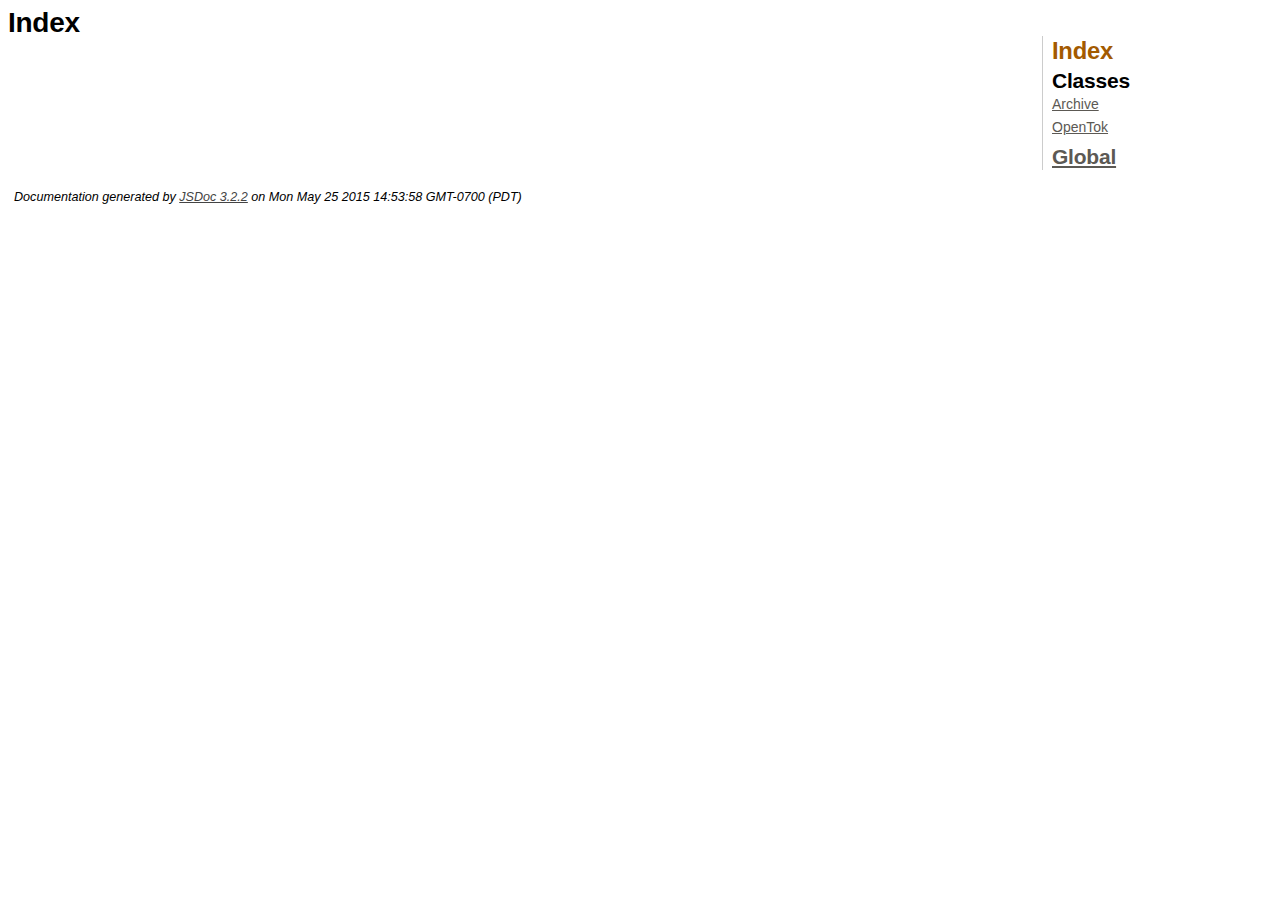
<file: node_modules/opentok/docs/index.html>
<!DOCTYPE html>
<html lang="en">
<head>
    <meta charset="utf-8">
    <title>JSDoc: Index</title>
    
    <script src="scripts/prettify/prettify.js"> </script>
    <script src="scripts/prettify/lang-css.js"> </script>
    <!--[if lt IE 9]>
      <script src="//html5shiv.googlecode.com/svn/trunk/html5.js"></script>
    <![endif]-->
    <link type="text/css" rel="stylesheet" href="styles/prettify-tomorrow.css">
    <link type="text/css" rel="stylesheet" href="styles/jsdoc-default.css">
</head>

<body>

<div id="main">
    
    <h1 class="page-title">Index</h1>
    
    


    


    <h3> </h3>









    









</div>

<nav>
    <h2><a href="index.html">Index</a></h2><h3>Classes</h3><ul><li><a href="Archive.html">Archive</a></li><li><a href="OpenTok.html">OpenTok</a></li></ul><h3><a href="global.html">Global</a></h3>
</nav>

<br clear="both">

<footer>
    Documentation generated by <a href="https://github.com/jsdoc3/jsdoc">JSDoc 3.2.2</a> on Mon May 25 2015 14:53:58 GMT-0700 (PDT)
</footer>

<script> prettyPrint(); </script>
<script src="scripts/linenumber.js"> </script>
</body>
</html>
</file>
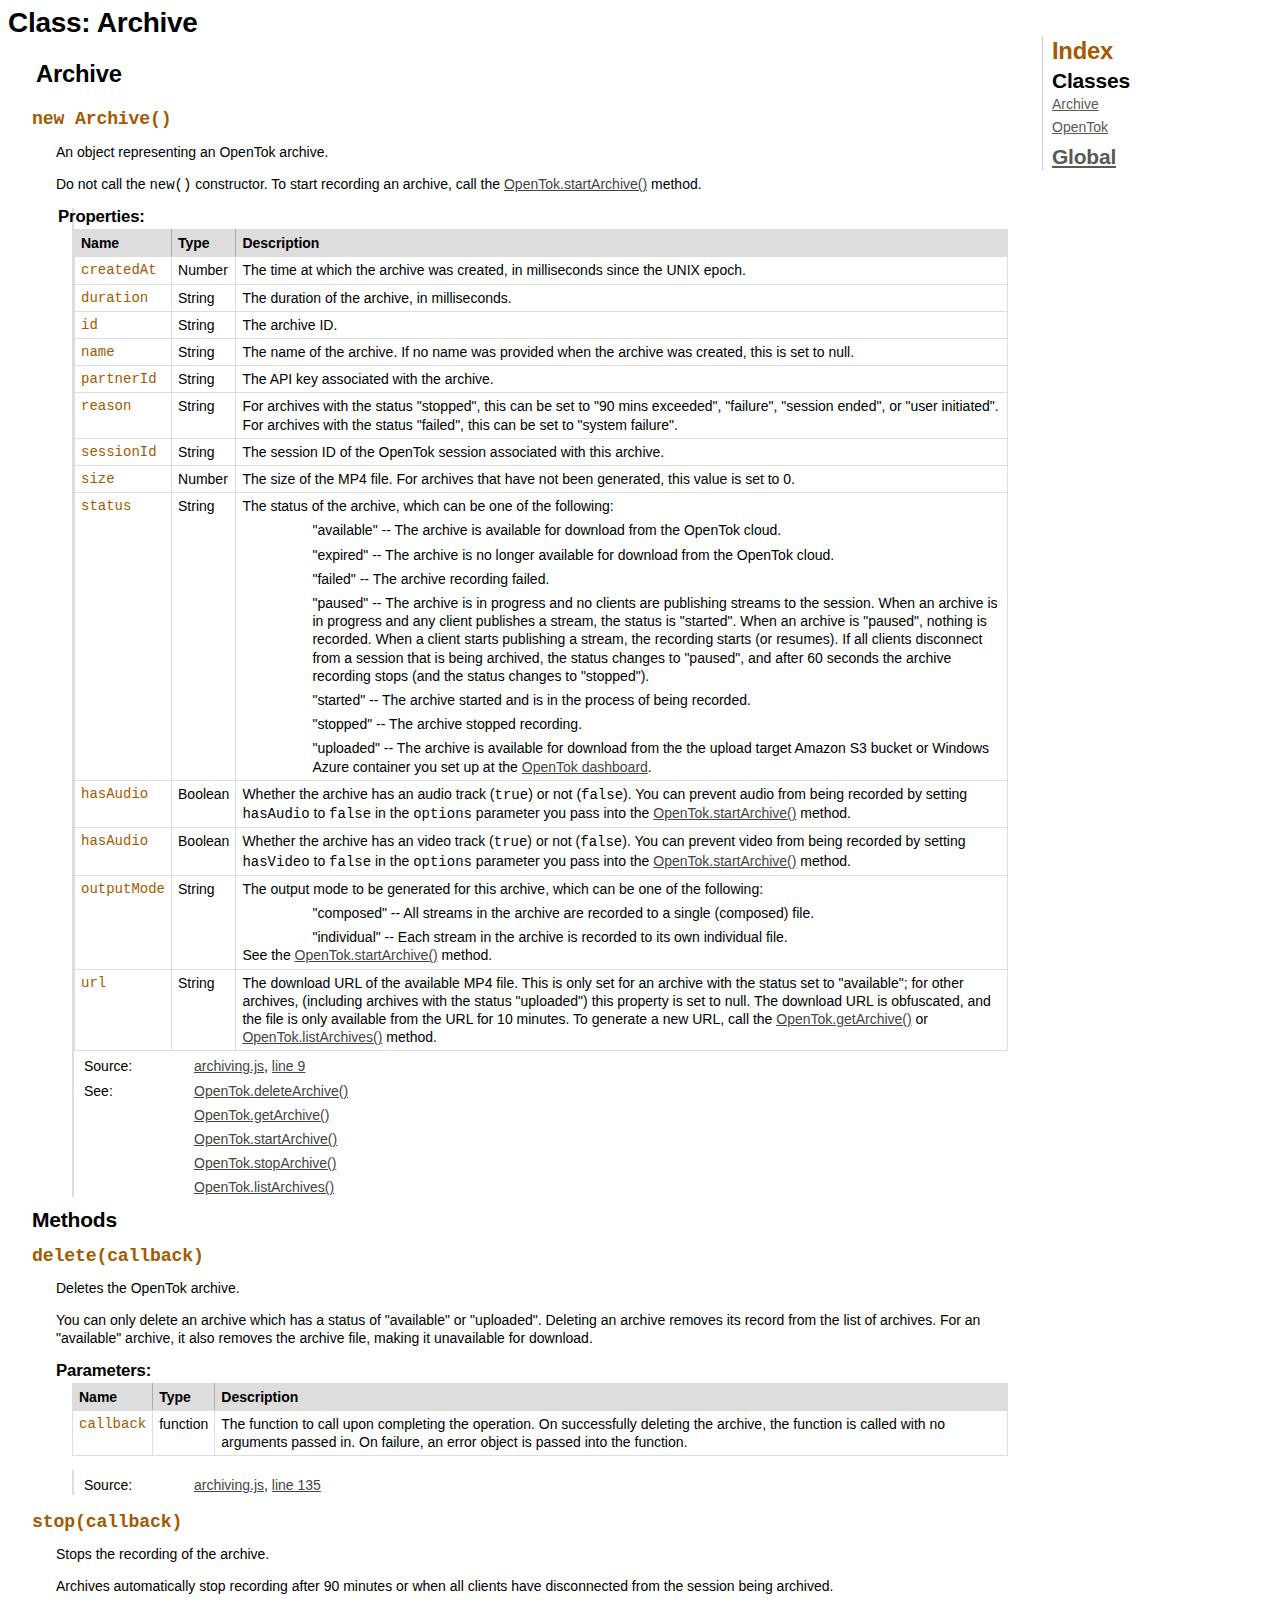
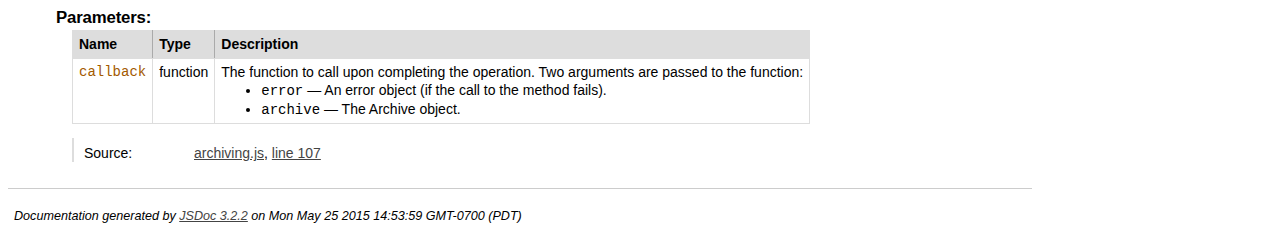
<file: node_modules/opentok/docs/Archive.html>
<!DOCTYPE html>
<html lang="en">
<head>
    <meta charset="utf-8">
    <title>JSDoc: Class: Archive</title>
    
    <script src="scripts/prettify/prettify.js"> </script>
    <script src="scripts/prettify/lang-css.js"> </script>
    <!--[if lt IE 9]>
      <script src="//html5shiv.googlecode.com/svn/trunk/html5.js"></script>
    <![endif]-->
    <link type="text/css" rel="stylesheet" href="styles/prettify-tomorrow.css">
    <link type="text/css" rel="stylesheet" href="styles/jsdoc-default.css">
</head>

<body>

<div id="main">
    
    <h1 class="page-title">Class: Archive</h1>
    
    



<section>
    
<header>
    <h2>
    Archive
    </h2>
    
</header>  

<article>
    <div class="container-overview">
    
    
    
        
<dt>
    <h4 class="name" id="Archive"><span class="type-signature"></span>new Archive<span class="signature">()</span><span class="type-signature"></span></h4>
    
    
</dt>
<dd>
    
    
    <div class="description">
        An object representing an OpenTok archive.
<p>
Do not call the <code>new()</code> constructor. To start recording an archive, call the
<a href="OpenTok.html#startArchive">OpenTok.startArchive()</a> method.
    </div>
    

    
    
    
    
    
    
    
<dl class="details">
    
        
        <h5 class="subsection-title">Properties:</h5>
        
        <dl>

<table class="props">
    <thead>
	<tr>
		
		<th>Name</th>
		
		
		<th>Type</th>
		
		
		
		
		
		<th class="last">Description</th>
	</tr>
	</thead>
	
	<tbody>
	
	
        <tr>
            
                <td class="name"><code>createdAt</code></td>
            
            
            <td class="type">
            
                
<span class="param-type">Number</span>


            
            </td>
            
            
            
            
            
            <td class="description last">The time at which the archive was created, in milliseconds since the UNIX epoch.</td>
        </tr>
	
	
	
        <tr>
            
                <td class="name"><code>duration</code></td>
            
            
            <td class="type">
            
                
<span class="param-type">String</span>


            
            </td>
            
            
            
            
            
            <td class="description last">The duration of the archive, in milliseconds.</td>
        </tr>
	
	
	
        <tr>
            
                <td class="name"><code>id</code></td>
            
            
            <td class="type">
            
                
<span class="param-type">String</span>


            
            </td>
            
            
            
            
            
            <td class="description last">The archive ID.</td>
        </tr>
	
	
	
        <tr>
            
                <td class="name"><code>name</code></td>
            
            
            <td class="type">
            
                
<span class="param-type">String</span>


            
            </td>
            
            
            
            
            
            <td class="description last">The name of the archive. If no name was provided when the archive was created, this is set
  to null.</td>
        </tr>
	
	
	
        <tr>
            
                <td class="name"><code>partnerId</code></td>
            
            
            <td class="type">
            
                
<span class="param-type">String</span>


            
            </td>
            
            
            
            
            
            <td class="description last">The API key associated with the archive.</td>
        </tr>
	
	
	
        <tr>
            
                <td class="name"><code>reason</code></td>
            
            
            <td class="type">
            
                
<span class="param-type">String</span>


            
            </td>
            
            
            
            
            
            <td class="description last">For archives with the status "stopped", this can be set to "90 mins exceeded", "failure",
  "session ended", or "user initiated". For archives with the status "failed", this can be set
  to "system failure".</td>
        </tr>
	
	
	
        <tr>
            
                <td class="name"><code>sessionId</code></td>
            
            
            <td class="type">
            
                
<span class="param-type">String</span>


            
            </td>
            
            
            
            
            
            <td class="description last">The session ID of the OpenTok session associated with this archive.</td>
        </tr>
	
	
	
        <tr>
            
                <td class="name"><code>size</code></td>
            
            
            <td class="type">
            
                
<span class="param-type">Number</span>


            
            </td>
            
            
            
            
            
            <td class="description last">The size of the MP4 file. For archives that have not been generated, this value is set to 0.</td>
        </tr>
	
	
	
        <tr>
            
                <td class="name"><code>status</code></td>
            
            
            <td class="type">
            
                
<span class="param-type">String</span>


            
            </td>
            
            
            
            
            
            <td class="description last">The status of the archive, which can be one of the following:
  <ul>
    <li> "available" -- The archive is available for download from the OpenTok cloud.
    <li> "expired" -- The archive is no longer available for download from the OpenTok cloud.
    <li> "failed" -- The archive recording failed.
    <li> "paused" -- The archive is in progress and no clients are publishing streams to
       the session. When an archive is in progress and any client publishes a stream,
       the status is "started". When an archive is "paused", nothing is recorded. When
       a client starts publishing a stream, the recording starts (or resumes). If all clients
       disconnect from a session that is being archived, the status changes to "paused", and
       after 60 seconds the archive recording stops (and the status changes to "stopped").</li>
    <li> "started" -- The archive started and is in the process of being recorded.
    <li> "stopped" -- The archive stopped recording.
    <li> "uploaded" -- The archive is available for download from the the upload target
         Amazon S3 bucket or Windows Azure container you set up at the
         <a href="https://dashboard.tokbox.com">OpenTok dashboard</a>.
  </ul></td>
        </tr>
	
	
	
        <tr>
            
                <td class="name"><code>hasAudio</code></td>
            
            
            <td class="type">
            
                
<span class="param-type">Boolean</span>


            
            </td>
            
            
            
            
            
            <td class="description last">Whether the archive has an audio track (<code>true</code>) or not (<code>false</code>).
  You can prevent audio from being recorded by setting <code>hasAudio</code> to <code>false</code>
  in the <code>options</code> parameter you pass into the
  <a href="OpenTok.html#startArchive">OpenTok.startArchive()</a> method.</td>
        </tr>
	
	
	
        <tr>
            
                <td class="name"><code>hasAudio</code></td>
            
            
            <td class="type">
            
                
<span class="param-type">Boolean</span>


            
            </td>
            
            
            
            
            
            <td class="description last">Whether the archive has an video track (<code>true</code>) or not (<code>false</code>).
  You can prevent video from being recorded by setting <code>hasVideo</code> to <code>false</code>
  in the <code>options</code> parameter you pass into the
  <a href="OpenTok.html#startArchive">OpenTok.startArchive()</a> method.</td>
        </tr>
	
	
	
        <tr>
            
                <td class="name"><code>outputMode</code></td>
            
            
            <td class="type">
            
                
<span class="param-type">String</span>


            
            </td>
            
            
            
            
            
            <td class="description last">The output mode to be generated for this archive, which can be one of the following:
  <ul>
    <li> "composed" -- All streams in the archive are recorded to a single (composed) file.
    <li> "individual" -- Each stream in the archive is recorded to its own individual file.
  </ul>

  See the <a href="OpenTok.html#startArchive">OpenTok.startArchive()</a> method.</td>
        </tr>
	
	
	
        <tr>
            
                <td class="name"><code>url</code></td>
            
            
            <td class="type">
            
                
<span class="param-type">String</span>


            
            </td>
            
            
            
            
            
            <td class="description last">The download URL of the available MP4 file. This is only set for an archive with the status set to
  "available"; for other archives, (including archives with the status "uploaded") this property is
  set to null. The download URL is obfuscated, and the file is only available from the URL for
  10 minutes. To generate a new URL, call the <a href="OpenTok.html#getArchive">OpenTok.getArchive()</a> or
  <a href="OpenTok.html#listArchives">OpenTok.listArchives()</a> method.</td>
        </tr>
	
	
	</tbody>
</table></dl>
        
    
        
    
    
    

    
    
    
    
    
    
    
    
    
    
    
    
    
    <dt class="tag-source">Source:</dt>
    <dd class="tag-source"><ul class="dummy"><li>
        <a href="archiving.js.html">archiving.js</a>, <a href="archiving.js.html#line9">line 9</a>
    </li></ul></dd>
    
    
    
    
    
    <dt class="tag-see">See:</dt>
    <dd class="tag-see">
        <ul>
            <li><a href="OpenTok.html#deleteArchive">OpenTok.deleteArchive()</a></li>
        
            <li><a href="OpenTok.html#getArchive">OpenTok.getArchive()</a></li>
        
            <li><a href="OpenTok.html#startArchive">OpenTok.startArchive()</a></li>
        
            <li><a href="OpenTok.html#stopArchive">OpenTok.stopArchive()</a></li>
        
            <li><a href="OpenTok.html#listArchives">OpenTok.listArchives()</a></li>
        </ul>
    </dd>
    
    
    
</dl>

    
    

    

    
    
    
    
    
    
    
</dd>

    
    </div>
    
    
    
    
    
    
    
    
    
    
    
    
    
    
        <h3 class="subsection-title">Methods</h3>
        
        <dl>
            
<dt>
    <h4 class="name" id="delete"><span class="type-signature"></span>delete<span class="signature">(callback)</span><span class="type-signature"></span></h4>
    
    
</dt>
<dd>
    
    
    <div class="description">
        Deletes the OpenTok archive.
<p>
You can only delete an archive which has a status of "available" or "uploaded". Deleting an
archive removes its record from the list of archives. For an "available" archive, it also
removes the archive file, making it unavailable for download.
    </div>
    

    
    
    
    
    
        <h5>Parameters:</h5>
        

<table class="params">
    <thead>
	<tr>
		
		<th>Name</th>
		
		
		<th>Type</th>
		
		
		
		
		
		<th class="last">Description</th>
	</tr>
	</thead>
	
	<tbody>
	
	
        <tr>
            
                <td class="name"><code>callback</code></td>
            
            
            <td class="type">
            
                
<span class="param-type">function</span>


            
            </td>
            
            
            
            
            
            <td class="description last">The function to call upon completing the operation. On successfully
deleting the archive, the function is called with no arguments passed in. On failure, an error
object is passed into the function.</td>
        </tr>
	
	
	</tbody>
</table>
    
    
    
<dl class="details">
    
        
    
    
    

    
    
    
    
    
    
    
    
    
    
    
    
    
    <dt class="tag-source">Source:</dt>
    <dd class="tag-source"><ul class="dummy"><li>
        <a href="archiving.js.html">archiving.js</a>, <a href="archiving.js.html#line135">line 135</a>
    </li></ul></dd>
    
    
    
    
    
    
    
</dl>

    
    

    

    
    
    
    
    
    
    
</dd>

        
            
<dt>
    <h4 class="name" id="stop"><span class="type-signature"></span>stop<span class="signature">(callback)</span><span class="type-signature"></span></h4>
    
    
</dt>
<dd>
    
    
    <div class="description">
        Stops the recording of the archive.
<p>
Archives automatically stop recording after 90 minutes or when all clients have disconnected
from the session being archived.
    </div>
    

    
    
    
    
    
        <h5>Parameters:</h5>
        

<table class="params">
    <thead>
	<tr>
		
		<th>Name</th>
		
		
		<th>Type</th>
		
		
		
		
		
		<th class="last">Description</th>
	</tr>
	</thead>
	
	<tbody>
	
	
        <tr>
            
                <td class="name"><code>callback</code></td>
            
            
            <td class="type">
            
                
<span class="param-type">function</span>


            
            </td>
            
            
            
            
            
            <td class="description last">The function to call upon completing the operation. Two arguments
are passed to the function:

<ul>

  <li>
     <code>error</code> &mdash; An error object (if the call to the method fails).
  </li>

  <li>
      <code>archive</code> &mdash; The Archive object.
  </li>

</ul></td>
        </tr>
	
	
	</tbody>
</table>
    
    
    
<dl class="details">
    
        
    
    
    

    
    
    
    
    
    
    
    
    
    
    
    
    
    <dt class="tag-source">Source:</dt>
    <dd class="tag-source"><ul class="dummy"><li>
        <a href="archiving.js.html">archiving.js</a>, <a href="archiving.js.html#line107">line 107</a>
    </li></ul></dd>
    
    
    
    
    
    
    
</dl>

    
    

    

    
    
    
    
    
    
    
</dd>

        </dl>
    
    
    
    
    
</article>

</section>  




</div>

<nav>
    <h2><a href="index.html">Index</a></h2><h3>Classes</h3><ul><li><a href="Archive.html">Archive</a></li><li><a href="OpenTok.html">OpenTok</a></li></ul><h3><a href="global.html">Global</a></h3>
</nav>

<br clear="both">

<footer>
    Documentation generated by <a href="https://github.com/jsdoc3/jsdoc">JSDoc 3.2.2</a> on Mon May 25 2015 14:53:59 GMT-0700 (PDT)
</footer>

<script> prettyPrint(); </script>
<script src="scripts/linenumber.js"> </script>
</body>
</html>
</file>
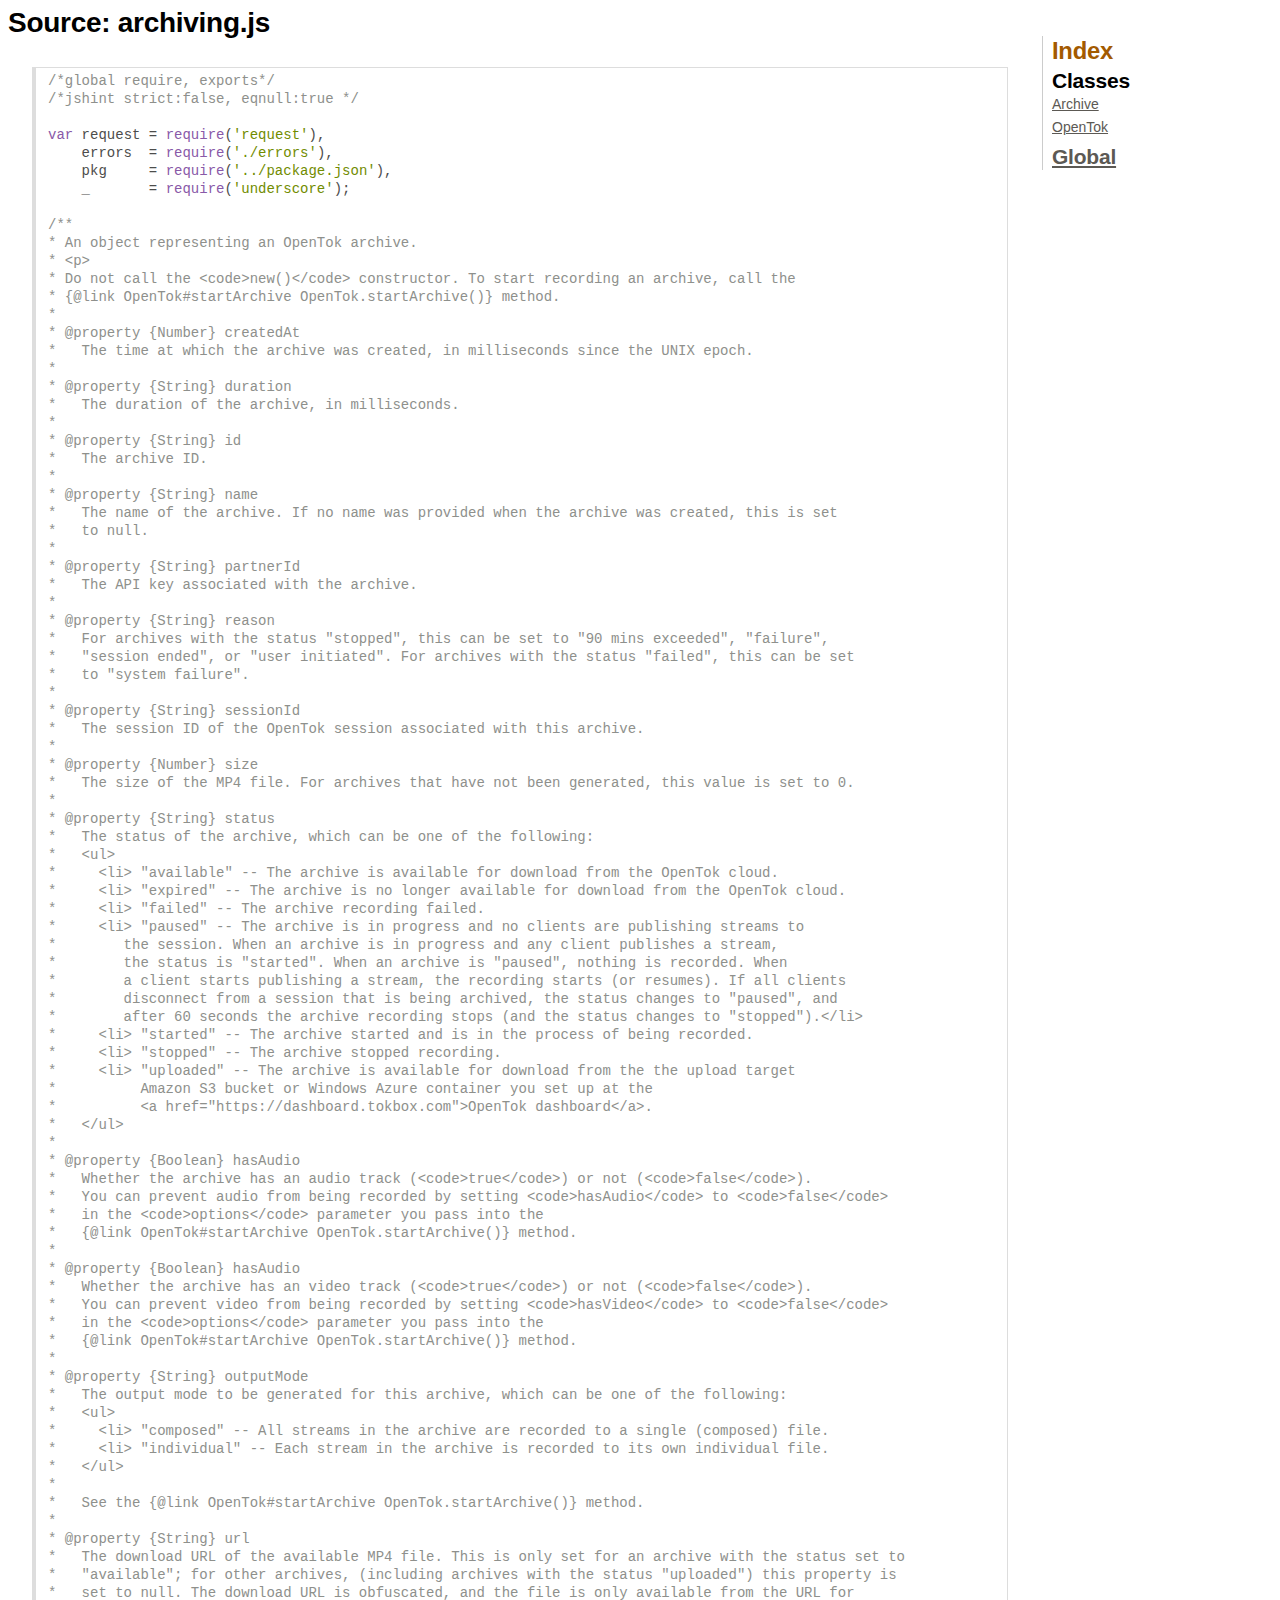
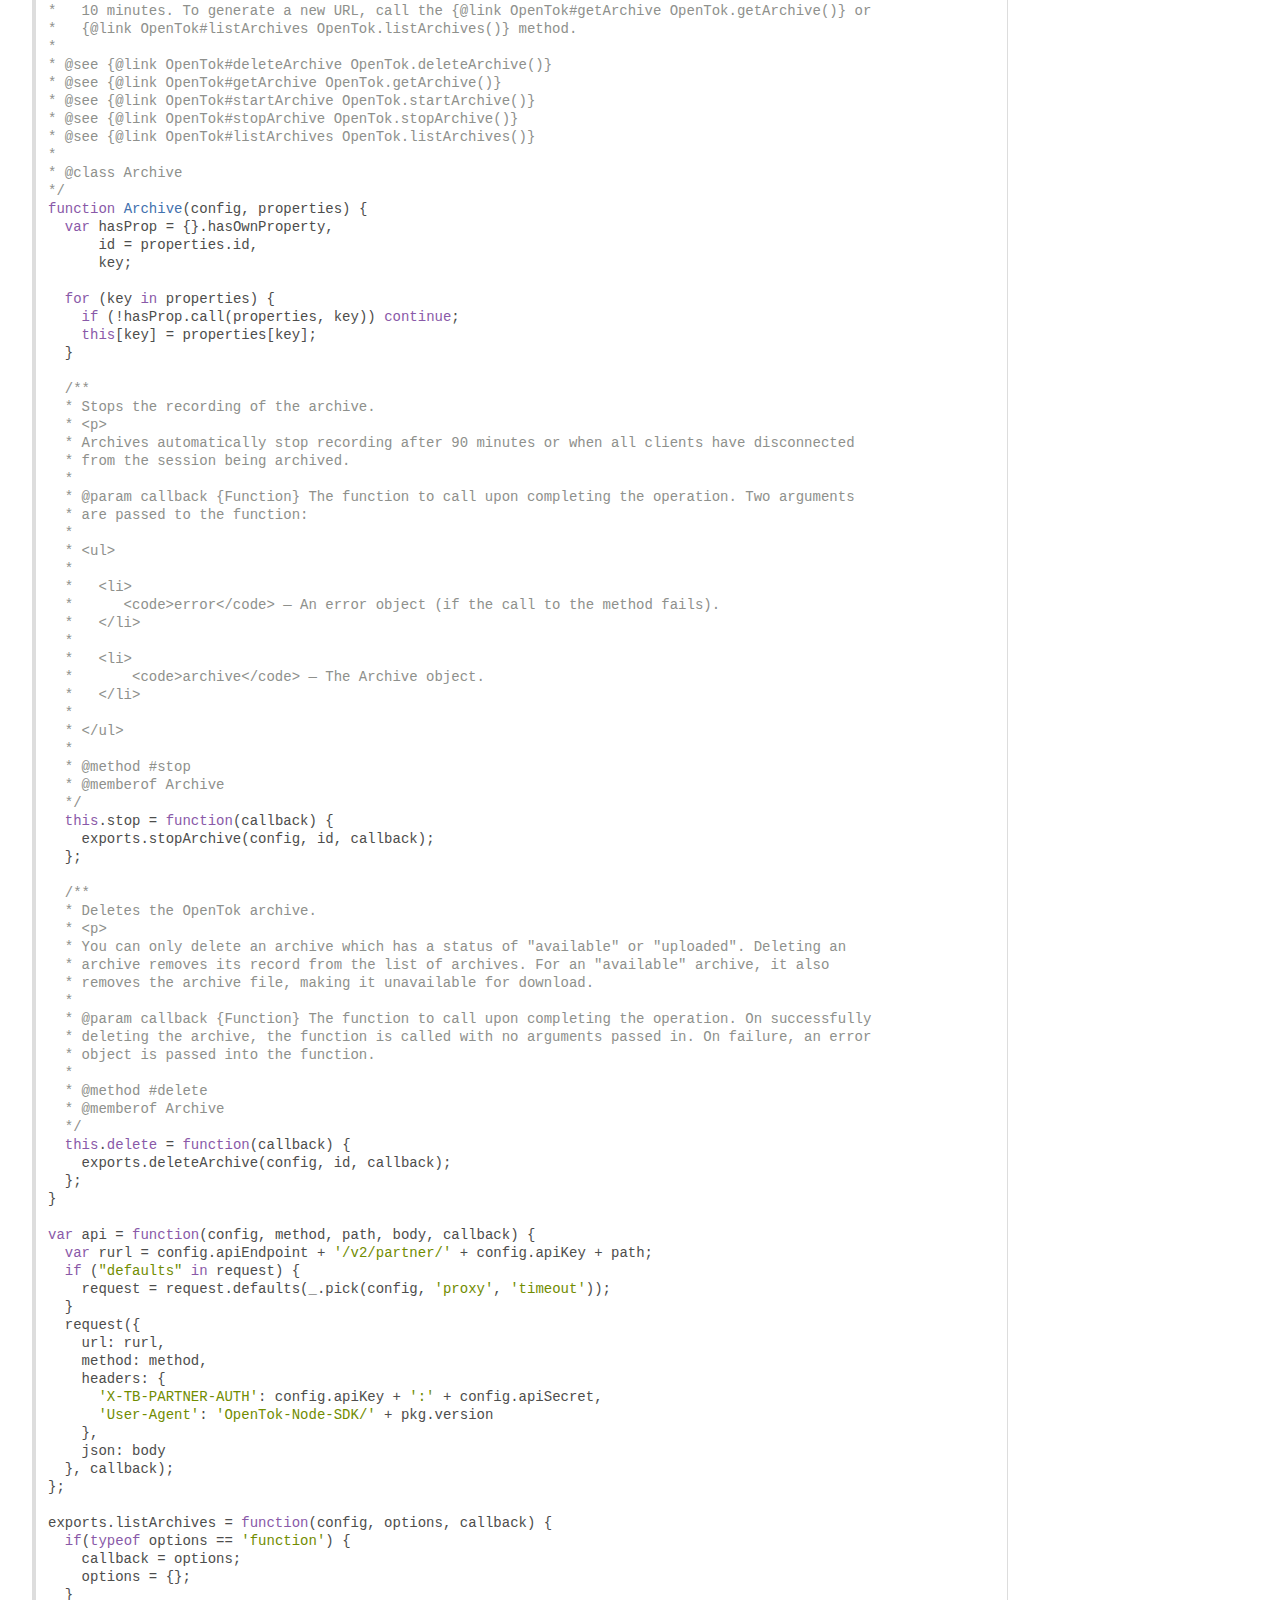
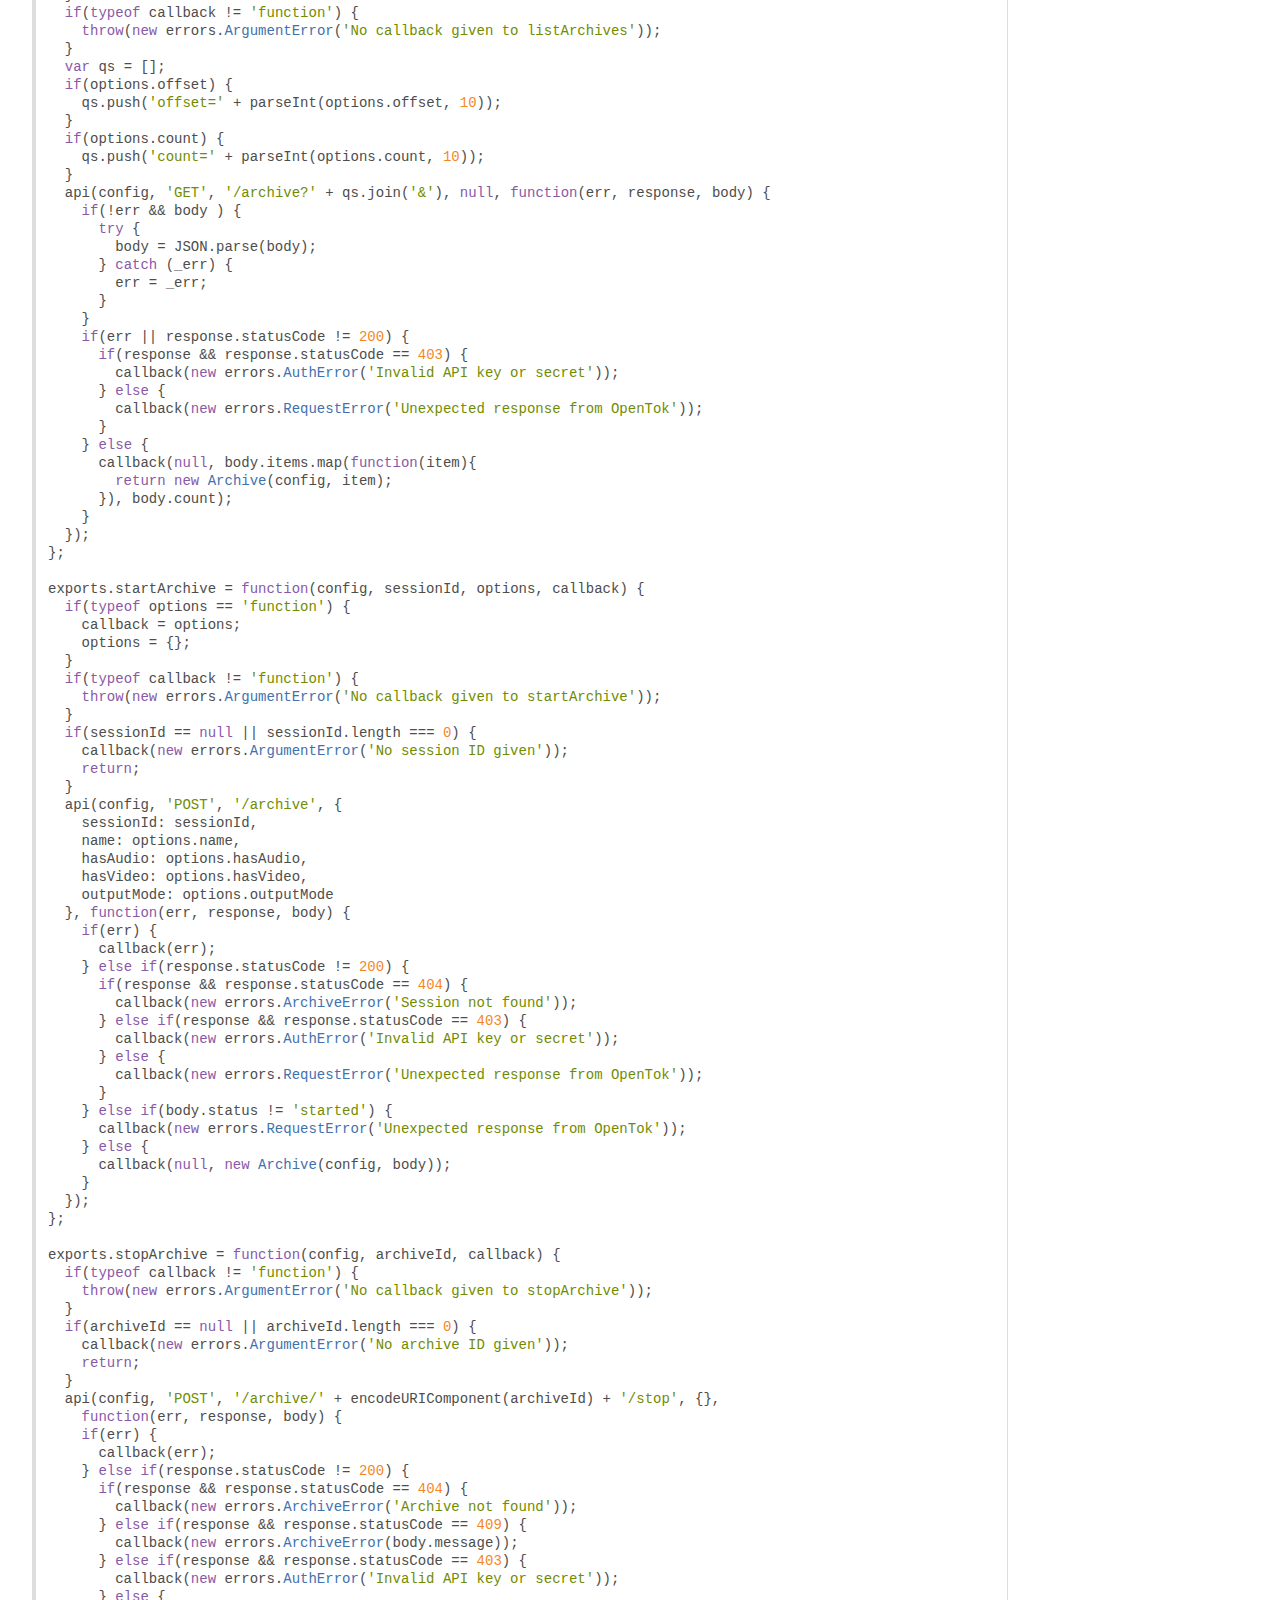
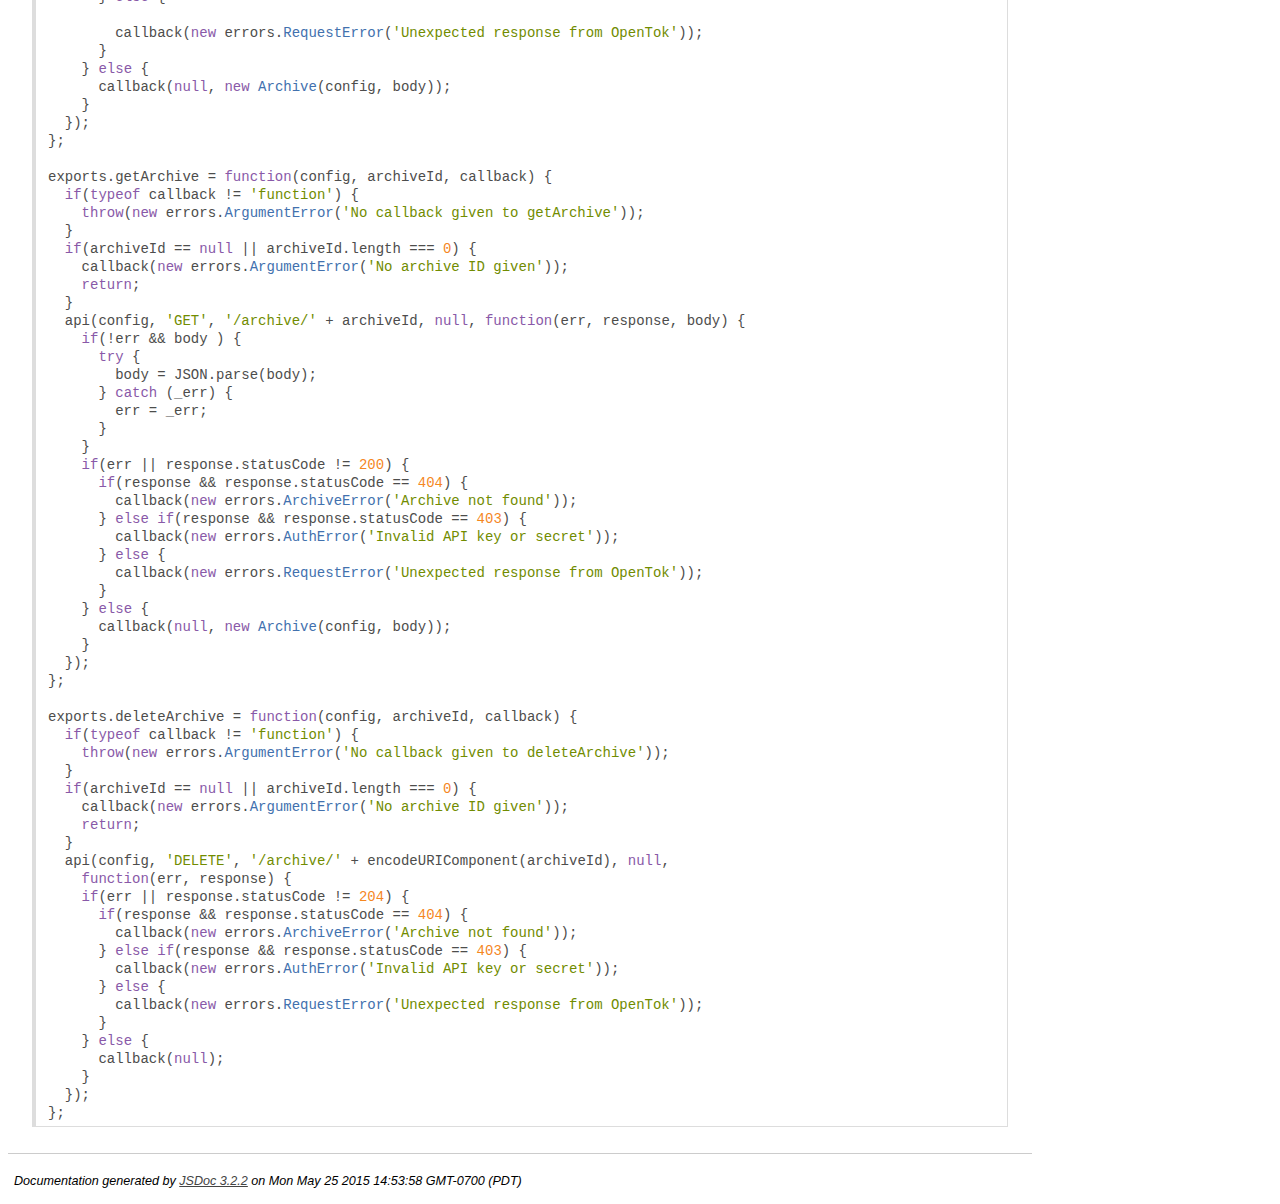
<file: node_modules/opentok/docs/archiving.js.html>
<!DOCTYPE html>
<html lang="en">
<head>
    <meta charset="utf-8">
    <title>JSDoc: Source: archiving.js</title>
    
    <script src="scripts/prettify/prettify.js"> </script>
    <script src="scripts/prettify/lang-css.js"> </script>
    <!--[if lt IE 9]>
      <script src="//html5shiv.googlecode.com/svn/trunk/html5.js"></script>
    <![endif]-->
    <link type="text/css" rel="stylesheet" href="styles/prettify-tomorrow.css">
    <link type="text/css" rel="stylesheet" href="styles/jsdoc-default.css">
</head>

<body>

<div id="main">
    
    <h1 class="page-title">Source: archiving.js</h1>
    
    


    
    <section>
        <article>
            <pre class="prettyprint source"><code>/*global require, exports*/
/*jshint strict:false, eqnull:true */

var request = require('request'),
    errors  = require('./errors'),
    pkg     = require('../package.json'),
    _       = require('underscore');

/**
* An object representing an OpenTok archive.
* &lt;p>
* Do not call the &lt;code>new()&lt;/code> constructor. To start recording an archive, call the
* {@link OpenTok#startArchive OpenTok.startArchive()} method.
*
* @property {Number} createdAt
*   The time at which the archive was created, in milliseconds since the UNIX epoch.
*
* @property {String} duration
*   The duration of the archive, in milliseconds.
*
* @property {String} id
*   The archive ID.
*
* @property {String} name
*   The name of the archive. If no name was provided when the archive was created, this is set
*   to null.
*
* @property {String} partnerId
*   The API key associated with the archive.
*
* @property {String} reason
*   For archives with the status "stopped", this can be set to "90 mins exceeded", "failure",
*   "session ended", or "user initiated". For archives with the status "failed", this can be set
*   to "system failure".
*
* @property {String} sessionId
*   The session ID of the OpenTok session associated with this archive.
*
* @property {Number} size
*   The size of the MP4 file. For archives that have not been generated, this value is set to 0.
*
* @property {String} status
*   The status of the archive, which can be one of the following:
*   &lt;ul>
*     &lt;li> "available" -- The archive is available for download from the OpenTok cloud.
*     &lt;li> "expired" -- The archive is no longer available for download from the OpenTok cloud.
*     &lt;li> "failed" -- The archive recording failed.
*     &lt;li> "paused" -- The archive is in progress and no clients are publishing streams to
*        the session. When an archive is in progress and any client publishes a stream,
*        the status is "started". When an archive is "paused", nothing is recorded. When
*        a client starts publishing a stream, the recording starts (or resumes). If all clients
*        disconnect from a session that is being archived, the status changes to "paused", and
*        after 60 seconds the archive recording stops (and the status changes to "stopped").&lt;/li>
*     &lt;li> "started" -- The archive started and is in the process of being recorded.
*     &lt;li> "stopped" -- The archive stopped recording.
*     &lt;li> "uploaded" -- The archive is available for download from the the upload target
*          Amazon S3 bucket or Windows Azure container you set up at the
*          &lt;a href="https://dashboard.tokbox.com">OpenTok dashboard&lt;/a>.
*   &lt;/ul>
*
* @property {Boolean} hasAudio
*   Whether the archive has an audio track (&lt;code>true&lt;/code>) or not (&lt;code>false&lt;/code>).
*   You can prevent audio from being recorded by setting &lt;code>hasAudio&lt;/code> to &lt;code>false&lt;/code>
*   in the &lt;code>options&lt;/code> parameter you pass into the
*   {@link OpenTok#startArchive OpenTok.startArchive()} method.
*
* @property {Boolean} hasAudio
*   Whether the archive has an video track (&lt;code>true&lt;/code>) or not (&lt;code>false&lt;/code>).
*   You can prevent video from being recorded by setting &lt;code>hasVideo&lt;/code> to &lt;code>false&lt;/code>
*   in the &lt;code>options&lt;/code> parameter you pass into the
*   {@link OpenTok#startArchive OpenTok.startArchive()} method.
*
* @property {String} outputMode
*   The output mode to be generated for this archive, which can be one of the following:
*   &lt;ul>
*     &lt;li> "composed" -- All streams in the archive are recorded to a single (composed) file.
*     &lt;li> "individual" -- Each stream in the archive is recorded to its own individual file.
*   &lt;/ul>
*
*   See the {@link OpenTok#startArchive OpenTok.startArchive()} method.
*
* @property {String} url
*   The download URL of the available MP4 file. This is only set for an archive with the status set to
*   "available"; for other archives, (including archives with the status "uploaded") this property is
*   set to null. The download URL is obfuscated, and the file is only available from the URL for
*   10 minutes. To generate a new URL, call the {@link OpenTok#getArchive OpenTok.getArchive()} or
*   {@link OpenTok#listArchives OpenTok.listArchives()} method.
*
* @see {@link OpenTok#deleteArchive OpenTok.deleteArchive()}
* @see {@link OpenTok#getArchive OpenTok.getArchive()}
* @see {@link OpenTok#startArchive OpenTok.startArchive()}
* @see {@link OpenTok#stopArchive OpenTok.stopArchive()}
* @see {@link OpenTok#listArchives OpenTok.listArchives()}
*
* @class Archive
*/
function Archive(config, properties) {
  var hasProp = {}.hasOwnProperty,
      id = properties.id,
      key;

  for (key in properties) {
    if (!hasProp.call(properties, key)) continue;
    this[key] = properties[key];
  }

  /**
  * Stops the recording of the archive.
  * &lt;p>
  * Archives automatically stop recording after 90 minutes or when all clients have disconnected
  * from the session being archived.
  *
  * @param callback {Function} The function to call upon completing the operation. Two arguments
  * are passed to the function:
  *
  * &lt;ul>
  *
  *   &lt;li>
  *      &lt;code>error&lt;/code> &mdash; An error object (if the call to the method fails).
  *   &lt;/li>
  *
  *   &lt;li>
  *       &lt;code>archive&lt;/code> &mdash; The Archive object.
  *   &lt;/li>
  *
  * &lt;/ul>
  *
  * @method #stop
  * @memberof Archive
  */
  this.stop = function(callback) {
    exports.stopArchive(config, id, callback);
  };

  /**
  * Deletes the OpenTok archive.
  * &lt;p>
  * You can only delete an archive which has a status of "available" or "uploaded". Deleting an
  * archive removes its record from the list of archives. For an "available" archive, it also
  * removes the archive file, making it unavailable for download.
  *
  * @param callback {Function} The function to call upon completing the operation. On successfully
  * deleting the archive, the function is called with no arguments passed in. On failure, an error
  * object is passed into the function.
  *
  * @method #delete
  * @memberof Archive
  */
  this.delete = function(callback) {
    exports.deleteArchive(config, id, callback);
  };
}

var api = function(config, method, path, body, callback) {
  var rurl = config.apiEndpoint + '/v2/partner/' + config.apiKey + path;
  if ("defaults" in request) {
    request = request.defaults(_.pick(config, 'proxy', 'timeout'));
  }
  request({
    url: rurl,
    method: method,
    headers: {
      'X-TB-PARTNER-AUTH': config.apiKey + ':' + config.apiSecret,
      'User-Agent': 'OpenTok-Node-SDK/' + pkg.version
    },
    json: body
  }, callback);
};

exports.listArchives = function(config, options, callback) {
  if(typeof options == 'function') {
    callback = options;
    options = {};
  }
  if(typeof callback != 'function') {
    throw(new errors.ArgumentError('No callback given to listArchives'));
  }
  var qs = [];
  if(options.offset) {
    qs.push('offset=' + parseInt(options.offset, 10));
  }
  if(options.count) {
    qs.push('count=' + parseInt(options.count, 10));
  }
  api(config, 'GET', '/archive?' + qs.join('&'), null, function(err, response, body) {
    if(!err && body ) {
      try {
        body = JSON.parse(body);
      } catch (_err) {
        err = _err;
      }
    }
    if(err || response.statusCode != 200) {
      if(response && response.statusCode == 403) {
        callback(new errors.AuthError('Invalid API key or secret'));
      } else {
        callback(new errors.RequestError('Unexpected response from OpenTok'));
      }
    } else {
      callback(null, body.items.map(function(item){
        return new Archive(config, item);
      }), body.count);
    }
  });
};

exports.startArchive = function(config, sessionId, options, callback) {
  if(typeof options == 'function') {
    callback = options;
    options = {};
  }
  if(typeof callback != 'function') {
    throw(new errors.ArgumentError('No callback given to startArchive'));
  }
  if(sessionId == null || sessionId.length === 0) {
    callback(new errors.ArgumentError('No session ID given'));
    return;
  }
  api(config, 'POST', '/archive', {
    sessionId: sessionId,
    name: options.name,
    hasAudio: options.hasAudio,
    hasVideo: options.hasVideo,
    outputMode: options.outputMode
  }, function(err, response, body) {
    if(err) {
      callback(err);
    } else if(response.statusCode != 200) {
      if(response && response.statusCode == 404) {
        callback(new errors.ArchiveError('Session not found'));
      } else if(response && response.statusCode == 403) {
        callback(new errors.AuthError('Invalid API key or secret'));
      } else {
        callback(new errors.RequestError('Unexpected response from OpenTok'));
      }
    } else if(body.status != 'started') {
      callback(new errors.RequestError('Unexpected response from OpenTok'));
    } else {
      callback(null, new Archive(config, body));
    }
  });
};

exports.stopArchive = function(config, archiveId, callback) {
  if(typeof callback != 'function') {
    throw(new errors.ArgumentError('No callback given to stopArchive'));
  }
  if(archiveId == null || archiveId.length === 0) {
    callback(new errors.ArgumentError('No archive ID given'));
    return;
  }
  api(config, 'POST', '/archive/' + encodeURIComponent(archiveId) + '/stop', {},
    function(err, response, body) {
    if(err) {
      callback(err);
    } else if(response.statusCode != 200) {
      if(response && response.statusCode == 404) {
        callback(new errors.ArchiveError('Archive not found'));
      } else if(response && response.statusCode == 409) {
        callback(new errors.ArchiveError(body.message));
      } else if(response && response.statusCode == 403) {
        callback(new errors.AuthError('Invalid API key or secret'));
      } else {

        callback(new errors.RequestError('Unexpected response from OpenTok'));
      }
    } else {
      callback(null, new Archive(config, body));
    }
  });
};

exports.getArchive = function(config, archiveId, callback) {
  if(typeof callback != 'function') {
    throw(new errors.ArgumentError('No callback given to getArchive'));
  }
  if(archiveId == null || archiveId.length === 0) {
    callback(new errors.ArgumentError('No archive ID given'));
    return;
  }
  api(config, 'GET', '/archive/' + archiveId, null, function(err, response, body) {
    if(!err && body ) {
      try {
        body = JSON.parse(body);
      } catch (_err) {
        err = _err;
      }
    }
    if(err || response.statusCode != 200) {
      if(response && response.statusCode == 404) {
        callback(new errors.ArchiveError('Archive not found'));
      } else if(response && response.statusCode == 403) {
        callback(new errors.AuthError('Invalid API key or secret'));
      } else {
        callback(new errors.RequestError('Unexpected response from OpenTok'));
      }
    } else {
      callback(null, new Archive(config, body));
    }
  });
};

exports.deleteArchive = function(config, archiveId, callback) {
  if(typeof callback != 'function') {
    throw(new errors.ArgumentError('No callback given to deleteArchive'));
  }
  if(archiveId == null || archiveId.length === 0) {
    callback(new errors.ArgumentError('No archive ID given'));
    return;
  }
  api(config, 'DELETE', '/archive/' + encodeURIComponent(archiveId), null,
    function(err, response) {
    if(err || response.statusCode != 204) {
      if(response && response.statusCode == 404) {
        callback(new errors.ArchiveError('Archive not found'));
      } else if(response && response.statusCode == 403) {
        callback(new errors.AuthError('Invalid API key or secret'));
      } else {
        callback(new errors.RequestError('Unexpected response from OpenTok'));
      }
    } else {
      callback(null);
    }
  });
};
</code></pre>
        </article>
    </section>




</div>

<nav>
    <h2><a href="index.html">Index</a></h2><h3>Classes</h3><ul><li><a href="Archive.html">Archive</a></li><li><a href="OpenTok.html">OpenTok</a></li></ul><h3><a href="global.html">Global</a></h3>
</nav>

<br clear="both">

<footer>
    Documentation generated by <a href="https://github.com/jsdoc3/jsdoc">JSDoc 3.2.2</a> on Mon May 25 2015 14:53:58 GMT-0700 (PDT)
</footer>

<script> prettyPrint(); </script>
<script src="scripts/linenumber.js"> </script>
</body>
</html>
</file>
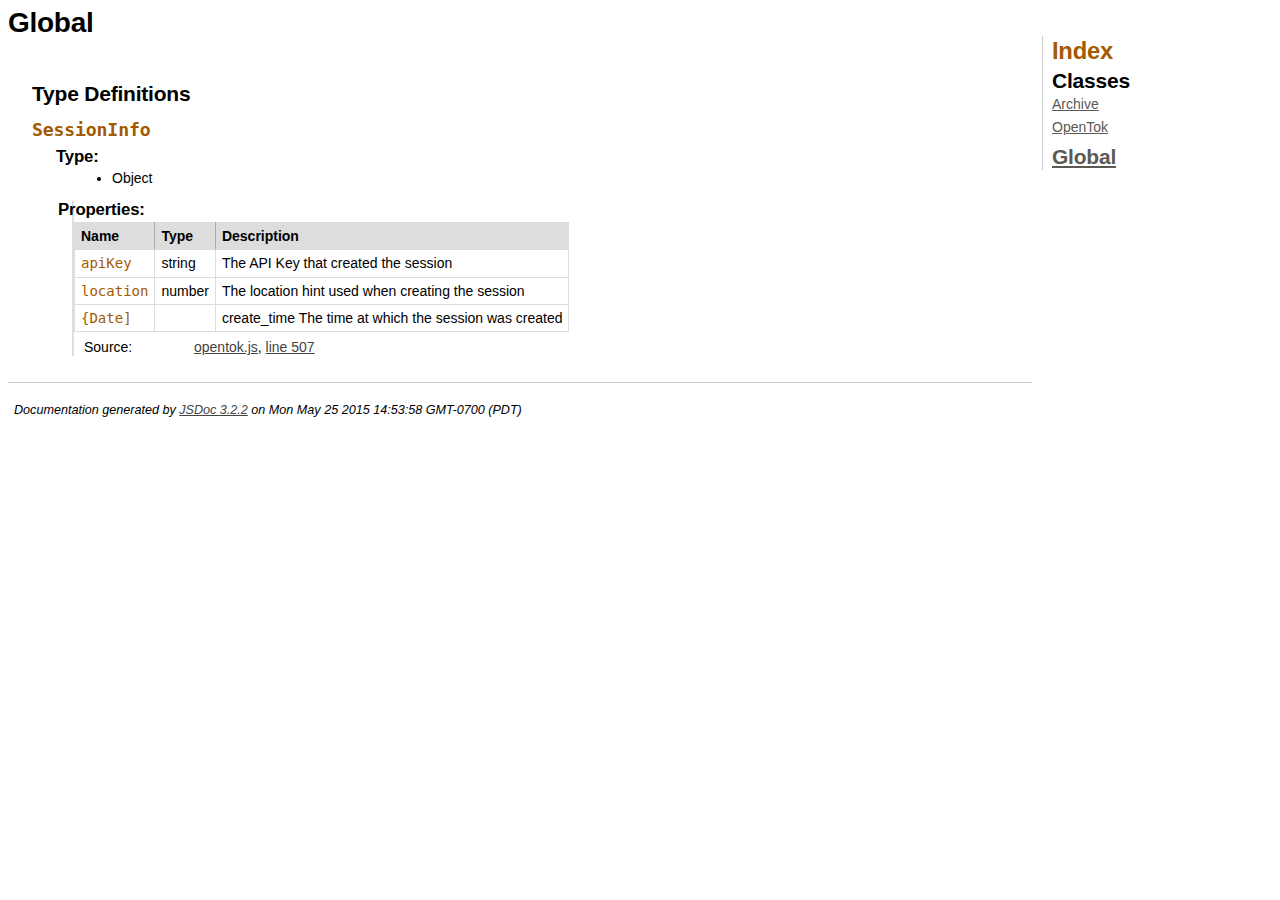
<file: node_modules/opentok/docs/global.html>
<!DOCTYPE html>
<html lang="en">
<head>
    <meta charset="utf-8">
    <title>JSDoc: Global</title>
    
    <script src="scripts/prettify/prettify.js"> </script>
    <script src="scripts/prettify/lang-css.js"> </script>
    <!--[if lt IE 9]>
      <script src="//html5shiv.googlecode.com/svn/trunk/html5.js"></script>
    <![endif]-->
    <link type="text/css" rel="stylesheet" href="styles/prettify-tomorrow.css">
    <link type="text/css" rel="stylesheet" href="styles/jsdoc-default.css">
</head>

<body>

<div id="main">
    
    <h1 class="page-title">Global</h1>
    
    



<section>
    
<header>
    <h2>
    
    </h2>
    
</header>  

<article>
    <div class="container-overview">
    
    
    
        
        
        
<dl class="details">
    
        
    
    
    

    
    
    
    
    
    
    
    
    
    
    
    
    
    
    
    
    
    
    
</dl>

        
        
    
    </div>
    
    
    
    
    
    
    
    
    
    
    
    
    
    
    
    
        <h3 class="subsection-title">Type Definitions</h3>
        
        <dl>
                
<dt>
    <h4 class="name" id="SessionInfo">SessionInfo</h4>
    
    
</dt>
<dd>
    
    
    
        <h5>Type:</h5>
        <ul>
            <li>
                
<span class="param-type">Object</span>


            </li>
        </ul>
    

    
<dl class="details">
    
        
        <h5 class="subsection-title">Properties:</h5>
        
        <dl>

<table class="props">
    <thead>
	<tr>
		
		<th>Name</th>
		
		
		<th>Type</th>
		
		
		
		
		
		<th class="last">Description</th>
	</tr>
	</thead>
	
	<tbody>
	
	
        <tr>
            
                <td class="name"><code>apiKey</code></td>
            
            
            <td class="type">
            
                
<span class="param-type">string</span>


            
            </td>
            
            
            
            
            
            <td class="description last">The API Key that created the session</td>
        </tr>
	
	
	
        <tr>
            
                <td class="name"><code>location</code></td>
            
            
            <td class="type">
            
                
<span class="param-type">number</span>


            
            </td>
            
            
            
            
            
            <td class="description last">The location hint used when creating the session</td>
        </tr>
	
	
	
        <tr>
            
                <td class="name"><code>{Date]</code></td>
            
            
            <td class="type">
            
            </td>
            
            
            
            
            
            <td class="description last">create_time  The time at which the session was created</td>
        </tr>
	
	
	</tbody>
</table></dl>
        
    
        
    
    
    

    
    
    
    
    
    
    
    
    
    
    
    
    
    <dt class="tag-source">Source:</dt>
    <dd class="tag-source"><ul class="dummy"><li>
        <a href="opentok.js.html">opentok.js</a>, <a href="opentok.js.html#line507">line 507</a>
    </li></ul></dd>
    
    
    
    
    
    
    
</dl>

    
    
</dd>

            </dl>
    
    
    
</article>

</section>  




</div>

<nav>
    <h2><a href="index.html">Index</a></h2><h3>Classes</h3><ul><li><a href="Archive.html">Archive</a></li><li><a href="OpenTok.html">OpenTok</a></li></ul><h3><a href="global.html">Global</a></h3>
</nav>

<br clear="both">

<footer>
    Documentation generated by <a href="https://github.com/jsdoc3/jsdoc">JSDoc 3.2.2</a> on Mon May 25 2015 14:53:58 GMT-0700 (PDT)
</footer>

<script> prettyPrint(); </script>
<script src="scripts/linenumber.js"> </script>
</body>
</html>
</file>
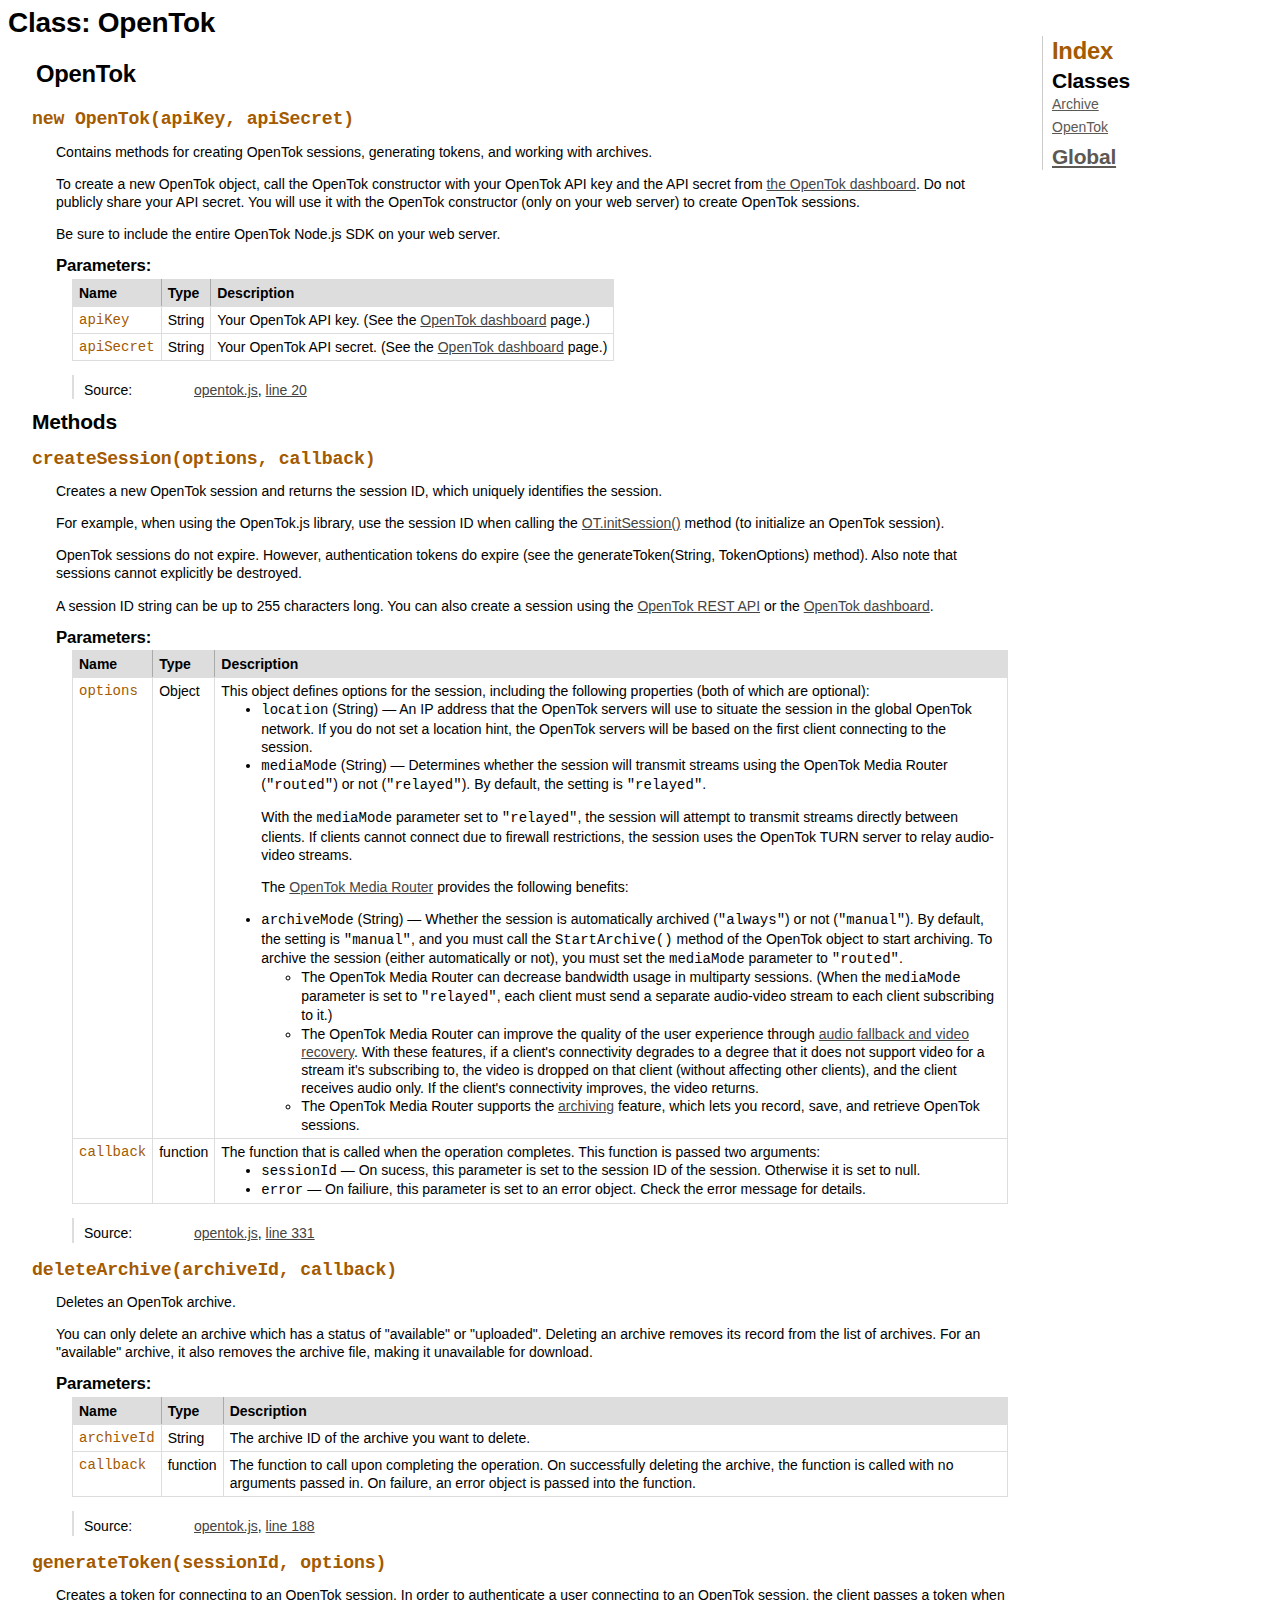
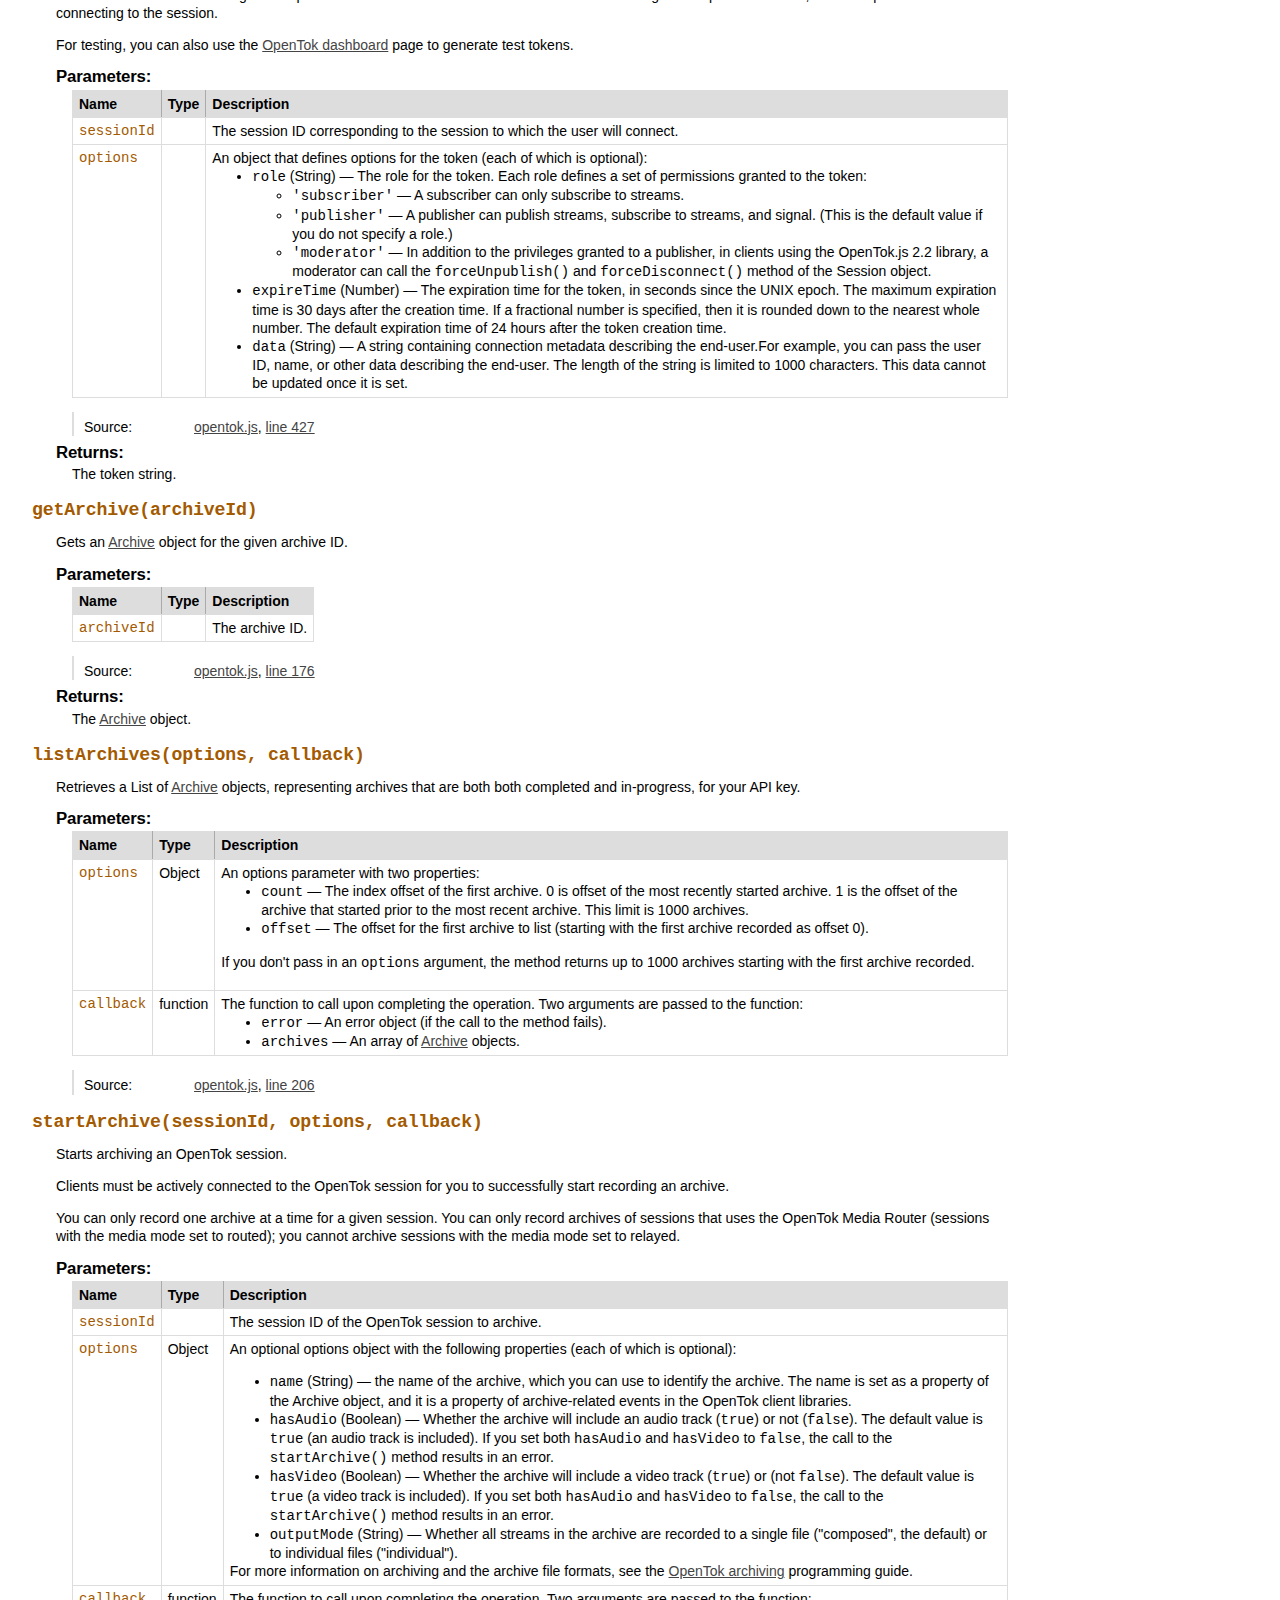
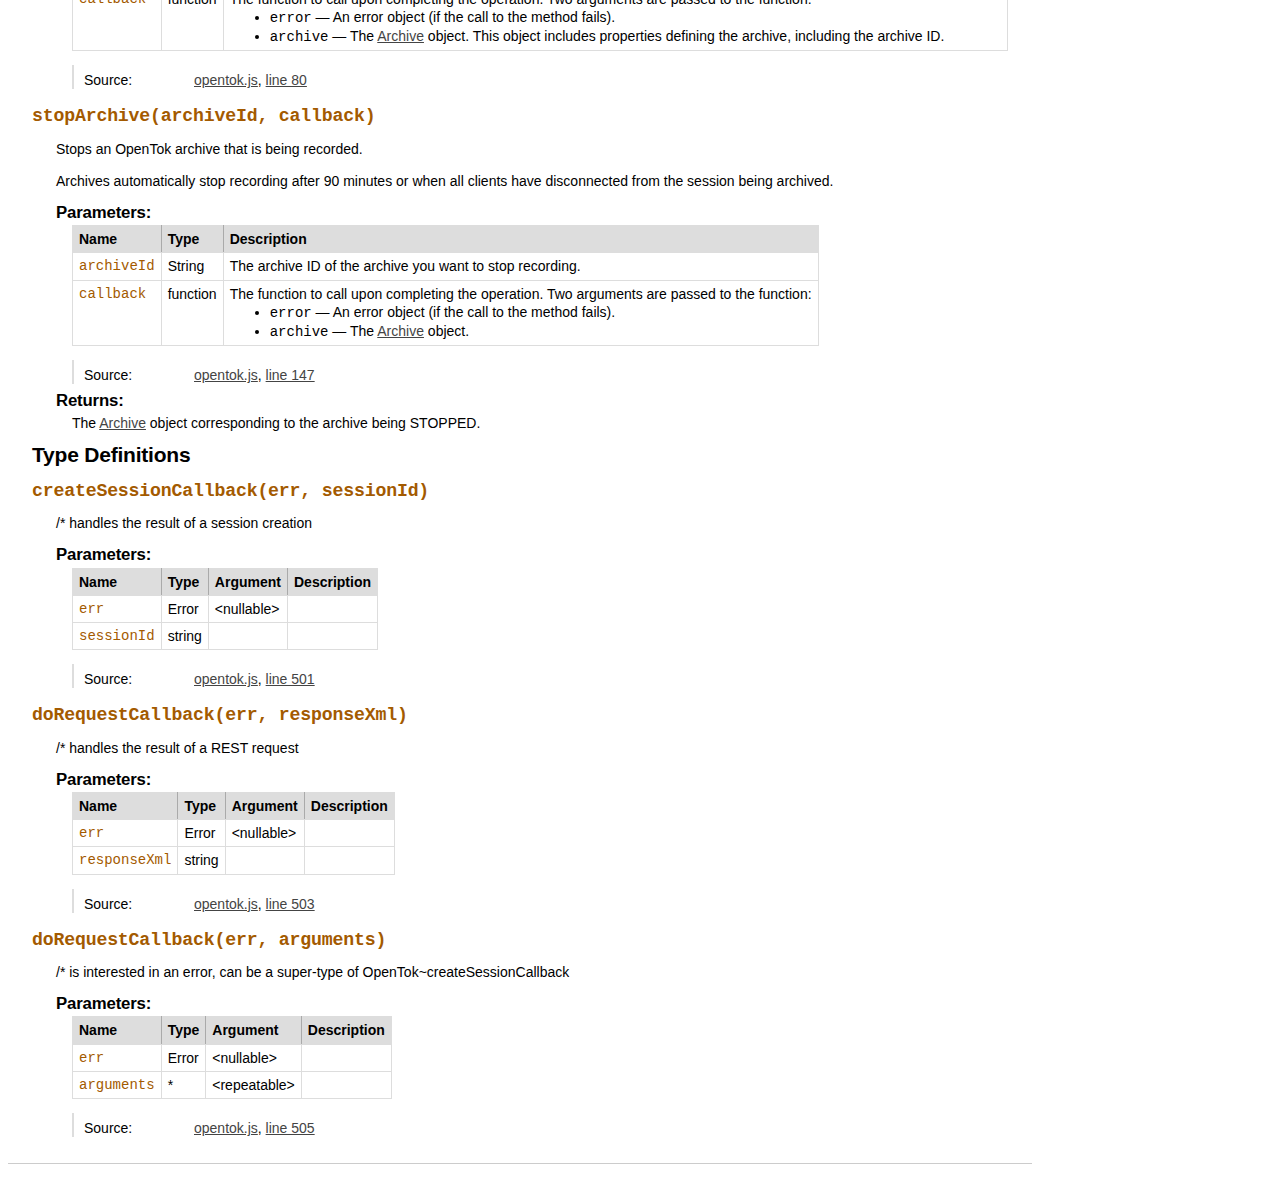
<file: node_modules/opentok/docs/OpenTok.html>
<!DOCTYPE html>
<html lang="en">
<head>
    <meta charset="utf-8">
    <title>JSDoc: Class: OpenTok</title>
    
    <script src="scripts/prettify/prettify.js"> </script>
    <script src="scripts/prettify/lang-css.js"> </script>
    <!--[if lt IE 9]>
      <script src="//html5shiv.googlecode.com/svn/trunk/html5.js"></script>
    <![endif]-->
    <link type="text/css" rel="stylesheet" href="styles/prettify-tomorrow.css">
    <link type="text/css" rel="stylesheet" href="styles/jsdoc-default.css">
</head>

<body>

<div id="main">
    
    <h1 class="page-title">Class: OpenTok</h1>
    
    



<section>
    
<header>
    <h2>
    OpenTok
    </h2>
    
</header>  

<article>
    <div class="container-overview">
    
    
    
        
<dt>
    <h4 class="name" id="OpenTok"><span class="type-signature"></span>new OpenTok<span class="signature">(apiKey, apiSecret)</span><span class="type-signature"></span></h4>
    
    
</dt>
<dd>
    
    
    <div class="description">
        Contains methods for creating OpenTok sessions, generating tokens, and working with archives.
<p>
To create a new OpenTok object, call the OpenTok constructor with your OpenTok API key
and the API secret from <a href="https://dashboard.tokbox.com">the OpenTok dashboard</a>.
Do not publicly share your API secret. You will use it with the OpenTok constructor
(only on your web server) to create OpenTok sessions.
<p>
Be sure to include the entire OpenTok Node.js SDK on your web server.
    </div>
    

    
    
    
    
    
        <h5>Parameters:</h5>
        

<table class="params">
    <thead>
	<tr>
		
		<th>Name</th>
		
		
		<th>Type</th>
		
		
		
		
		
		<th class="last">Description</th>
	</tr>
	</thead>
	
	<tbody>
	
	
        <tr>
            
                <td class="name"><code>apiKey</code></td>
            
            
            <td class="type">
            
                
<span class="param-type">String</span>


            
            </td>
            
            
            
            
            
            <td class="description last">Your OpenTok API key. (See the
<a href="https://dashboard.tokbox.com">OpenTok dashboard</a> page.)</td>
        </tr>
	
	
	
        <tr>
            
                <td class="name"><code>apiSecret</code></td>
            
            
            <td class="type">
            
                
<span class="param-type">String</span>


            
            </td>
            
            
            
            
            
            <td class="description last">Your OpenTok API secret. (See the
<a href="https://dashboard.tokbox.com">OpenTok dashboard</a> page.)</td>
        </tr>
	
	
	</tbody>
</table>
    
    
    
<dl class="details">
    
        
    
    
    

    
    
    
    
    
    
    
    
    
    
    
    
    
    <dt class="tag-source">Source:</dt>
    <dd class="tag-source"><ul class="dummy"><li>
        <a href="opentok.js.html">opentok.js</a>, <a href="opentok.js.html#line20">line 20</a>
    </li></ul></dd>
    
    
    
    
    
    
    
</dl>

    
    

    

    
    
    
    
    
    
    
</dd>

    
    </div>
    
    
    
    
    
    
    
    
    
    
    
    
    
    
        <h3 class="subsection-title">Methods</h3>
        
        <dl>
            
<dt>
    <h4 class="name" id="createSession"><span class="type-signature"></span>createSession<span class="signature">(options, callback)</span><span class="type-signature"></span></h4>
    
    
</dt>
<dd>
    
    
    <div class="description">
        Creates a new OpenTok session and returns the session ID, which uniquely identifies
the session.
<p>
For example, when using the OpenTok.js library, use the session ID when calling the
<a href="http://tokbox.com/opentok/libraries/client/js/reference/OT.html#initSession">
OT.initSession()</a> method (to initialize an OpenTok session).
<p>
OpenTok sessions do not expire. However, authentication tokens do expire (see the
generateToken(String, TokenOptions) method). Also note that sessions cannot
explicitly be destroyed.
<p>
A session ID string can be up to 255 characters long.

You can also create a session using the
<a href="http://www.tokbox.com/opentok/api/#session_id_production">OpenTok REST API</a>
or the <a href="https://dashboard.tokbox.com/projects">OpenTok dashboard</a>.
    </div>
    

    
    
    
    
    
        <h5>Parameters:</h5>
        

<table class="params">
    <thead>
	<tr>
		
		<th>Name</th>
		
		
		<th>Type</th>
		
		
		
		
		
		<th class="last">Description</th>
	</tr>
	</thead>
	
	<tbody>
	
	
        <tr>
            
                <td class="name"><code>options</code></td>
            
            
            <td class="type">
            
                
<span class="param-type">Object</span>


            
            </td>
            
            
            
            
            
            <td class="description last">This object defines options for the session, including the following properties (both of which
are optional):

<ul>

    <li><code>location</code> (String) &mdash;
An IP address that the OpenTok servers will use to situate the session in the global
OpenTok network. If you do not set a location hint, the OpenTok servers will be based on
the first client connecting to the session.
</li>

    <li><code>mediaMode</code> (String) &mdash;
Determines whether the session will transmit streams using the OpenTok Media Router
(<code>"routed"</code>) or not (<code>"relayed"</code>). By default, the setting is
<code>"relayed"</code>.
<p>
With the <code>mediaMode</code> parameter set to <code>"relayed"</code>, the session
will attempt to transmit streams directly between clients. If clients cannot connect due to
firewall restrictions, the session uses the OpenTok TURN server to relay audio-video
streams.
<p>
The <a href="https://tokbox.com/opentok/tutorials/create-session/#media-mode" target="_top">
OpenTok Media Router</a> provides the following benefits:

     <li><code>archiveMode</code> (String) &mdash;
Whether the session is automatically archived (<code>"always"</code>) or not 
(<code>"manual"</code>). By default, the setting is <code>"manual"</code>, and you must call the
<code>StartArchive()</code> method of the OpenTok object to start archiving. To archive the
session (either automatically or not), you must set the <code>mediaMode</code> parameter to
<code>"routed"</code>.

<ul>
  <li>The OpenTok Media Router can decrease bandwidth usage in multiparty sessions.
      (When the <code>mediaMode</code> parameter is set to <code>"relayed"</code>,
      each client must send a separate audio-video stream to each client subscribing to
      it.)</li>
  <li>The OpenTok Media Router can improve the quality of the user experience through
    <a href="https://tokbox.com/platform/fallback" target="_top">audio fallback and video
    recovery</a>. With these features, if a client's connectivity degrades to a degree that
    it does not support video for a stream it's subscribing to, the video is dropped on
    that client (without affecting other clients), and the client receives audio only.
    If the client's connectivity improves, the video returns.</li>
  <li>The OpenTok Media Router supports the
    <a href="https://tokbox.com/opentok/tutorials/archiving" target="_top">archiving</a>
    feature, which lets you record, save, and retrieve OpenTok sessions.</li>
</ul></td>
        </tr>
	
	
	
        <tr>
            
                <td class="name"><code>callback</code></td>
            
            
            <td class="type">
            
                
<span class="param-type">function</span>


            
            </td>
            
            
            
            
            
            <td class="description last">The function that is called when the operation completes. This function is passed two arguments:

<ul>
  <li>
     <code>sessionId</code> &mdash; On sucess, this parameter is set to the session ID of
     the session. Otherwise it is set to null.
  </li>
  <li>
     <code>error</code> &mdash; On failiure, this parameter is set to an error object.
     Check the error message for details.
  </li>
</ul></td>
        </tr>
	
	
	</tbody>
</table>
    
    
    
<dl class="details">
    
        
    
    
    

    
    
    
    
    
    
    
    
    
    
    
    
    
    <dt class="tag-source">Source:</dt>
    <dd class="tag-source"><ul class="dummy"><li>
        <a href="opentok.js.html">opentok.js</a>, <a href="opentok.js.html#line331">line 331</a>
    </li></ul></dd>
    
    
    
    
    
    
    
</dl>

    
    

    

    
    
    
    
    
    
    
</dd>

        
            
<dt>
    <h4 class="name" id="deleteArchive"><span class="type-signature"></span>deleteArchive<span class="signature">(archiveId, callback)</span><span class="type-signature"></span></h4>
    
    
</dt>
<dd>
    
    
    <div class="description">
        Deletes an OpenTok archive.
<p>
You can only delete an archive which has a status of "available" or "uploaded". Deleting an
archive removes its record from the list of archives. For an "available" archive, it also
removes the archive file, making it unavailable for download.
    </div>
    

    
    
    
    
    
        <h5>Parameters:</h5>
        

<table class="params">
    <thead>
	<tr>
		
		<th>Name</th>
		
		
		<th>Type</th>
		
		
		
		
		
		<th class="last">Description</th>
	</tr>
	</thead>
	
	<tbody>
	
	
        <tr>
            
                <td class="name"><code>archiveId</code></td>
            
            
            <td class="type">
            
                
<span class="param-type">String</span>


            
            </td>
            
            
            
            
            
            <td class="description last">The archive ID of the archive you want to delete.</td>
        </tr>
	
	
	
        <tr>
            
                <td class="name"><code>callback</code></td>
            
            
            <td class="type">
            
                
<span class="param-type">function</span>


            
            </td>
            
            
            
            
            
            <td class="description last">The function to call upon completing the operation. On successfully
deleting the archive, the function is called with no arguments passed in. On failure, an error
object is passed into the function.</td>
        </tr>
	
	
	</tbody>
</table>
    
    
    
<dl class="details">
    
        
    
    
    

    
    
    
    
    
    
    
    
    
    
    
    
    
    <dt class="tag-source">Source:</dt>
    <dd class="tag-source"><ul class="dummy"><li>
        <a href="opentok.js.html">opentok.js</a>, <a href="opentok.js.html#line188">line 188</a>
    </li></ul></dd>
    
    
    
    
    
    
    
</dl>

    
    

    

    
    
    
    
    
    
    
</dd>

        
            
<dt>
    <h4 class="name" id="generateToken"><span class="type-signature"></span>generateToken<span class="signature">(sessionId, options)</span><span class="type-signature"></span></h4>
    
    
</dt>
<dd>
    
    
    <div class="description">
        Creates a token for connecting to an OpenTok session. In order to authenticate a user
connecting to an OpenTok session, the client passes a token when connecting to the session.
<p>
For testing, you can also use the <a href="https://dashboard.tokbox.com/projects">OpenTok
dashboard</a> page to generate test tokens.
    </div>
    

    
    
    
    
    
        <h5>Parameters:</h5>
        

<table class="params">
    <thead>
	<tr>
		
		<th>Name</th>
		
		
		<th>Type</th>
		
		
		
		
		
		<th class="last">Description</th>
	</tr>
	</thead>
	
	<tbody>
	
	
        <tr>
            
                <td class="name"><code>sessionId</code></td>
            
            
            <td class="type">
            
            </td>
            
            
            
            
            
            <td class="description last">The session ID corresponding to the session to which the user will connect.</td>
        </tr>
	
	
	
        <tr>
            
                <td class="name"><code>options</code></td>
            
            
            <td class="type">
            
            </td>
            
            
            
            
            
            <td class="description last">An object that defines options for the token (each of which is optional):

<ul>
   <li><code>role</code> (String) &mdash; The role for the token. Each role defines a set of
     permissions granted to the token:

       <ul>
          <li> <code>'subscriber'</code> &mdash; A subscriber can only subscribe to streams.</li>

          <li> <code>'publisher'</code> &mdash; A publisher can publish streams, subscribe to
             streams, and signal. (This is the default value if you do not specify a role.)</li>

          <li> <code>'moderator'</code> &mdash; In addition to the privileges granted to a
            publisher, in clients using the OpenTok.js 2.2 library, a moderator can call the
            <code>forceUnpublish()</code> and <code>forceDisconnect()</code> method of the
            Session object.</li>
       </ul>

   </li>

   <li><code>expireTime</code> (Number) &mdash; The expiration time for the token, in seconds
     since the UNIX epoch. The maximum expiration time is 30 days after the creation time. If
     a fractional number is specified, then it is rounded down to the nearest whole number.
     The default expiration time of 24 hours after the token creation time.
   </li>

   <li><code>data</code> (String) &mdash; A string containing connection metadata describing the
     end-user.For example, you can pass the user ID, name, or other data describing the end-user.
     The length of the string is limited to 1000 characters. This data cannot be updated once it
     is set.
   </li>
</ul></td>
        </tr>
	
	
	</tbody>
</table>
    
    
    
<dl class="details">
    
        
    
    
    

    
    
    
    
    
    
    
    
    
    
    
    
    
    <dt class="tag-source">Source:</dt>
    <dd class="tag-source"><ul class="dummy"><li>
        <a href="opentok.js.html">opentok.js</a>, <a href="opentok.js.html#line427">line 427</a>
    </li></ul></dd>
    
    
    
    
    
    
    
</dl>

    
    

    

    
    
    
    
    
    <h5>Returns:</h5>
    
            
<div class="param-desc">
    The token string.
</div>



        
    
    
</dd>

        
            
<dt>
    <h4 class="name" id="getArchive"><span class="type-signature"></span>getArchive<span class="signature">(archiveId)</span><span class="type-signature"></span></h4>
    
    
</dt>
<dd>
    
    
    <div class="description">
        Gets an <a href="Archive.html">Archive</a> object for the given archive ID.
    </div>
    

    
    
    
    
    
        <h5>Parameters:</h5>
        

<table class="params">
    <thead>
	<tr>
		
		<th>Name</th>
		
		
		<th>Type</th>
		
		
		
		
		
		<th class="last">Description</th>
	</tr>
	</thead>
	
	<tbody>
	
	
        <tr>
            
                <td class="name"><code>archiveId</code></td>
            
            
            <td class="type">
            
            </td>
            
            
            
            
            
            <td class="description last">The archive ID.</td>
        </tr>
	
	
	</tbody>
</table>
    
    
    
<dl class="details">
    
        
    
    
    

    
    
    
    
    
    
    
    
    
    
    
    
    
    <dt class="tag-source">Source:</dt>
    <dd class="tag-source"><ul class="dummy"><li>
        <a href="opentok.js.html">opentok.js</a>, <a href="opentok.js.html#line176">line 176</a>
    </li></ul></dd>
    
    
    
    
    
    
    
</dl>

    
    

    

    
    
    
    
    
    <h5>Returns:</h5>
    
            
<div class="param-desc">
    The <a href="Archive.html">Archive</a> object.
</div>



        
    
    
</dd>

        
            
<dt>
    <h4 class="name" id="listArchives"><span class="type-signature"></span>listArchives<span class="signature">(options, callback)</span><span class="type-signature"></span></h4>
    
    
</dt>
<dd>
    
    
    <div class="description">
        Retrieves a List of <a href="Archive.html">Archive</a> objects, representing archives that are both
both completed and in-progress, for your API key.
    </div>
    

    
    
    
    
    
        <h5>Parameters:</h5>
        

<table class="params">
    <thead>
	<tr>
		
		<th>Name</th>
		
		
		<th>Type</th>
		
		
		
		
		
		<th class="last">Description</th>
	</tr>
	</thead>
	
	<tbody>
	
	
        <tr>
            
                <td class="name"><code>options</code></td>
            
            
            <td class="type">
            
                
<span class="param-type">Object</span>


            
            </td>
            
            
            
            
            
            <td class="description last">An options parameter with two properties:

<ul>

  <li>
    <code>count</code> &mdash; The index offset of the first archive. 0 is offset of the most
    recently started archive. 1 is the offset of the archive that started prior to the most
    recent archive. This limit is 1000 archives.
  </li>

  <li>
    <code>offset</code> &mdash; The offset for the first archive to list (starting with the
    first archive recorded as offset 0).
  </li>

</ul>

<p>If you don't pass in an <code>options</code> argument, the method returns up to 1000 archives
starting with the first archive recorded.</td>
        </tr>
	
	
	
        <tr>
            
                <td class="name"><code>callback</code></td>
            
            
            <td class="type">
            
                
<span class="param-type">function</span>


            
            </td>
            
            
            
            
            
            <td class="description last">The function to call upon completing the operation. Two arguments
are passed to the function:

<ul>

  <li>
     <code>error</code> &mdash; An error object (if the call to the method fails).
  </li>

  <li>
      <code>archives</code> &mdash; An array of <a href="Archive.html">Archive</a> objects.
  </li>

</ul></td>
        </tr>
	
	
	</tbody>
</table>
    
    
    
<dl class="details">
    
        
    
    
    

    
    
    
    
    
    
    
    
    
    
    
    
    
    <dt class="tag-source">Source:</dt>
    <dd class="tag-source"><ul class="dummy"><li>
        <a href="opentok.js.html">opentok.js</a>, <a href="opentok.js.html#line206">line 206</a>
    </li></ul></dd>
    
    
    
    
    
    
    
</dl>

    
    

    

    
    
    
    
    
    
    
</dd>

        
            
<dt>
    <h4 class="name" id="startArchive"><span class="type-signature"></span>startArchive<span class="signature">(sessionId, options, callback)</span><span class="type-signature"></span></h4>
    
    
</dt>
<dd>
    
    
    <div class="description">
        Starts archiving an OpenTok session.
<p>
Clients must be actively connected to the OpenTok session for you to successfully start
recording an archive.
<p>
You can only record one archive at a time for a given session. You can only record archives
of sessions that uses the OpenTok Media Router (sessions with the media mode set to routed);
you cannot archive sessions with the media mode set to relayed.
    </div>
    

    
    
    
    
    
        <h5>Parameters:</h5>
        

<table class="params">
    <thead>
	<tr>
		
		<th>Name</th>
		
		
		<th>Type</th>
		
		
		
		
		
		<th class="last">Description</th>
	</tr>
	</thead>
	
	<tbody>
	
	
        <tr>
            
                <td class="name"><code>sessionId</code></td>
            
            
            <td class="type">
            
            </td>
            
            
            
            
            
            <td class="description last">The session ID of the OpenTok session to archive.</td>
        </tr>
	
	
	
        <tr>
            
                <td class="name"><code>options</code></td>
            
            
            <td class="type">
            
                
<span class="param-type">Object</span>


            
            </td>
            
            
            
            
            
            <td class="description last">An optional options object with the following properties (each
of which is optional):
<p>
<ul>
  <li>
    <code>name</code> (String) &mdash; the name of the archive, which you can use to identify
    the archive. The name is set as a property of the Archive object, and it is a property of
    archive-related events in the OpenTok client libraries.
  </li>
  <li>
    <code>hasAudio</code> (Boolean) &mdash; Whether the archive will include an audio track
    (<code>true</code>) or not (<code>false</code>). The default value is <code>true</code>
    (an audio track is included). If you set both  <code>hasAudio</code> and
    <code>hasVideo</code> to <code>false</code>, the call to the <code>startArchive()</code>
    method results in an error.
  </li>
  <li>
    <code>hasVideo</code> (Boolean) &mdash; Whether the archive will include a video track
    (<code>true</code>) or (not <code>false</code>). The default value is <code>true</code>
    (a video track is included). If you set both  <code>hasAudio</code> and
    <code>hasVideo</code> to <code>false</code>, the call to the <code>startArchive()</code>
    method results in an error.
  </li>
  <li>
    <code>outputMode</code> (String) &mdash; Whether all streams in the archive are recorded
    to a single file ("composed", the default) or to individual files ("individual").
  </li>
</ul>

For more information on archiving and the archive file formats, see the
<a href="https://tokbox.com/opentok/tutorials/archiving/">OpenTok archiving</a>
programming guide.</td>
        </tr>
	
	
	
        <tr>
            
                <td class="name"><code>callback</code></td>
            
            
            <td class="type">
            
                
<span class="param-type">function</span>


            
            </td>
            
            
            
            
            
            <td class="description last">The function to call upon completing the operation. Two arguments
are passed to the function:

<ul>

  <li>
     <code>error</code> &mdash; An error object (if the call to the method fails).
  </li>

  <li>
      <code>archive</code> &mdash; The <a href="Archive.html">Archive</a> object. This object includes properties
      defining the archive, including the archive ID.
  </li>

</ul></td>
        </tr>
	
	
	</tbody>
</table>
    
    
    
<dl class="details">
    
        
    
    
    

    
    
    
    
    
    
    
    
    
    
    
    
    
    <dt class="tag-source">Source:</dt>
    <dd class="tag-source"><ul class="dummy"><li>
        <a href="opentok.js.html">opentok.js</a>, <a href="opentok.js.html#line80">line 80</a>
    </li></ul></dd>
    
    
    
    
    
    
    
</dl>

    
    

    

    
    
    
    
    
    
    
</dd>

        
            
<dt>
    <h4 class="name" id="stopArchive"><span class="type-signature"></span>stopArchive<span class="signature">(archiveId, callback)</span><span class="type-signature"></span></h4>
    
    
</dt>
<dd>
    
    
    <div class="description">
        Stops an OpenTok archive that is being recorded.
<p>
Archives automatically stop recording after 90 minutes or when all clients have disconnected
from the session being archived.
    </div>
    

    
    
    
    
    
        <h5>Parameters:</h5>
        

<table class="params">
    <thead>
	<tr>
		
		<th>Name</th>
		
		
		<th>Type</th>
		
		
		
		
		
		<th class="last">Description</th>
	</tr>
	</thead>
	
	<tbody>
	
	
        <tr>
            
                <td class="name"><code>archiveId</code></td>
            
            
            <td class="type">
            
                
<span class="param-type">String</span>


            
            </td>
            
            
            
            
            
            <td class="description last">The archive ID of the archive you want to stop recording.</td>
        </tr>
	
	
	
        <tr>
            
                <td class="name"><code>callback</code></td>
            
            
            <td class="type">
            
                
<span class="param-type">function</span>


            
            </td>
            
            
            
            
            
            <td class="description last">The function to call upon completing the operation. Two arguments
are passed to the function:

<ul>

  <li>
     <code>error</code> &mdash; An error object (if the call to the method fails).
  </li>

  <li>
      <code>archive</code> &mdash; The <a href="Archive.html">Archive</a> object.
  </li>

</ul></td>
        </tr>
	
	
	</tbody>
</table>
    
    
    
<dl class="details">
    
        
    
    
    

    
    
    
    
    
    
    
    
    
    
    
    
    
    <dt class="tag-source">Source:</dt>
    <dd class="tag-source"><ul class="dummy"><li>
        <a href="opentok.js.html">opentok.js</a>, <a href="opentok.js.html#line147">line 147</a>
    </li></ul></dd>
    
    
    
    
    
    
    
</dl>

    
    

    

    
    
    
    
    
    <h5>Returns:</h5>
    
            
<div class="param-desc">
    The <a href="Archive.html">Archive</a> object corresponding to the archive being STOPPED.
</div>



        
    
    
</dd>

        </dl>
    
    
    
        <h3 class="subsection-title">Type Definitions</h3>
        
        <dl>
                
<dt>
    <h4 class="name" id="createSessionCallback"><span class="type-signature"></span>createSessionCallback<span class="signature">(err, sessionId)</span><span class="type-signature"></span></h4>
    
    
</dt>
<dd>
    
    
    <div class="description">
        /*
handles the result of a session creation
    </div>
    

    
    
    
    
    
        <h5>Parameters:</h5>
        

<table class="params">
    <thead>
	<tr>
		
		<th>Name</th>
		
		
		<th>Type</th>
		
		
		<th>Argument</th>
		
		
		
		
		<th class="last">Description</th>
	</tr>
	</thead>
	
	<tbody>
	
	
        <tr>
            
                <td class="name"><code>err</code></td>
            
            
            <td class="type">
            
                
<span class="param-type">Error</span>


            
            </td>
            
            
                <td class="attributes">
                
                    
                
                    &lt;nullable><br>
                
                    
                
                </td>
            
            
            
            
            <td class="description last"></td>
        </tr>
	
	
	
        <tr>
            
                <td class="name"><code>sessionId</code></td>
            
            
            <td class="type">
            
                
<span class="param-type">string</span>


            
            </td>
            
            
                <td class="attributes">
                
                    
                
                    
                
                </td>
            
            
            
            
            <td class="description last"></td>
        </tr>
	
	
	</tbody>
</table>
    
    
    
<dl class="details">
    
        
    
    
    

    
    
    
    
    
    
    
    
    
    
    
    
    
    <dt class="tag-source">Source:</dt>
    <dd class="tag-source"><ul class="dummy"><li>
        <a href="opentok.js.html">opentok.js</a>, <a href="opentok.js.html#line501">line 501</a>
    </li></ul></dd>
    
    
    
    
    
    
    
</dl>

    
    

    

    
    
    
    
    
    
    
</dd>

            
                
<dt>
    <h4 class="name" id="doRequestCallback"><span class="type-signature"></span>doRequestCallback<span class="signature">(err, responseXml)</span><span class="type-signature"></span></h4>
    
    
</dt>
<dd>
    
    
    <div class="description">
        /*
handles the result of a REST request
    </div>
    

    
    
    
    
    
        <h5>Parameters:</h5>
        

<table class="params">
    <thead>
	<tr>
		
		<th>Name</th>
		
		
		<th>Type</th>
		
		
		<th>Argument</th>
		
		
		
		
		<th class="last">Description</th>
	</tr>
	</thead>
	
	<tbody>
	
	
        <tr>
            
                <td class="name"><code>err</code></td>
            
            
            <td class="type">
            
                
<span class="param-type">Error</span>


            
            </td>
            
            
                <td class="attributes">
                
                    
                
                    &lt;nullable><br>
                
                    
                
                </td>
            
            
            
            
            <td class="description last"></td>
        </tr>
	
	
	
        <tr>
            
                <td class="name"><code>responseXml</code></td>
            
            
            <td class="type">
            
                
<span class="param-type">string</span>


            
            </td>
            
            
                <td class="attributes">
                
                    
                
                    
                
                </td>
            
            
            
            
            <td class="description last"></td>
        </tr>
	
	
	</tbody>
</table>
    
    
    
<dl class="details">
    
        
    
    
    

    
    
    
    
    
    
    
    
    
    
    
    
    
    <dt class="tag-source">Source:</dt>
    <dd class="tag-source"><ul class="dummy"><li>
        <a href="opentok.js.html">opentok.js</a>, <a href="opentok.js.html#line503">line 503</a>
    </li></ul></dd>
    
    
    
    
    
    
    
</dl>

    
    

    

    
    
    
    
    
    
    
</dd>

            
                
<dt>
    <h4 class="name" id="doRequestCallback"><span class="type-signature"></span>doRequestCallback<span class="signature">(err, arguments)</span><span class="type-signature"></span></h4>
    
    
</dt>
<dd>
    
    
    <div class="description">
        /*
is interested in an error, can be a super-type of OpenTok~createSessionCallback
    </div>
    

    
    
    
    
    
        <h5>Parameters:</h5>
        

<table class="params">
    <thead>
	<tr>
		
		<th>Name</th>
		
		
		<th>Type</th>
		
		
		<th>Argument</th>
		
		
		
		
		<th class="last">Description</th>
	</tr>
	</thead>
	
	<tbody>
	
	
        <tr>
            
                <td class="name"><code>err</code></td>
            
            
            <td class="type">
            
                
<span class="param-type">Error</span>


            
            </td>
            
            
                <td class="attributes">
                
                    
                
                    &lt;nullable><br>
                
                    
                
                </td>
            
            
            
            
            <td class="description last"></td>
        </tr>
	
	
	
        <tr>
            
                <td class="name"><code>arguments</code></td>
            
            
            <td class="type">
            
                
<span class="param-type">*</span>


            
            </td>
            
            
                <td class="attributes">
                
                    
                
                    
                
                    &lt;repeatable><br>
                
                </td>
            
            
            
            
            <td class="description last"></td>
        </tr>
	
	
	</tbody>
</table>
    
    
    
<dl class="details">
    
        
    
    
    

    
    
    
    
    
    
    
    
    
    
    
    
    
    <dt class="tag-source">Source:</dt>
    <dd class="tag-source"><ul class="dummy"><li>
        <a href="opentok.js.html">opentok.js</a>, <a href="opentok.js.html#line505">line 505</a>
    </li></ul></dd>
    
    
    
    
    
    
    
</dl>

    
    

    

    
    
    
    
    
    
    
</dd>

            </dl>
    
    
    
</article>

</section>  




</div>

<nav>
    <h2><a href="index.html">Index</a></h2><h3>Classes</h3><ul><li><a href="Archive.html">Archive</a></li><li><a href="OpenTok.html">OpenTok</a></li></ul><h3><a href="global.html">Global</a></h3>
</nav>

<br clear="both">

<footer>
    Documentation generated by <a href="https://github.com/jsdoc3/jsdoc">JSDoc 3.2.2</a> on Mon May 25 2015 14:53:59 GMT-0700 (PDT)
</footer>

<script> prettyPrint(); </script>
<script src="scripts/linenumber.js"> </script>
</body>
</html>
</file>
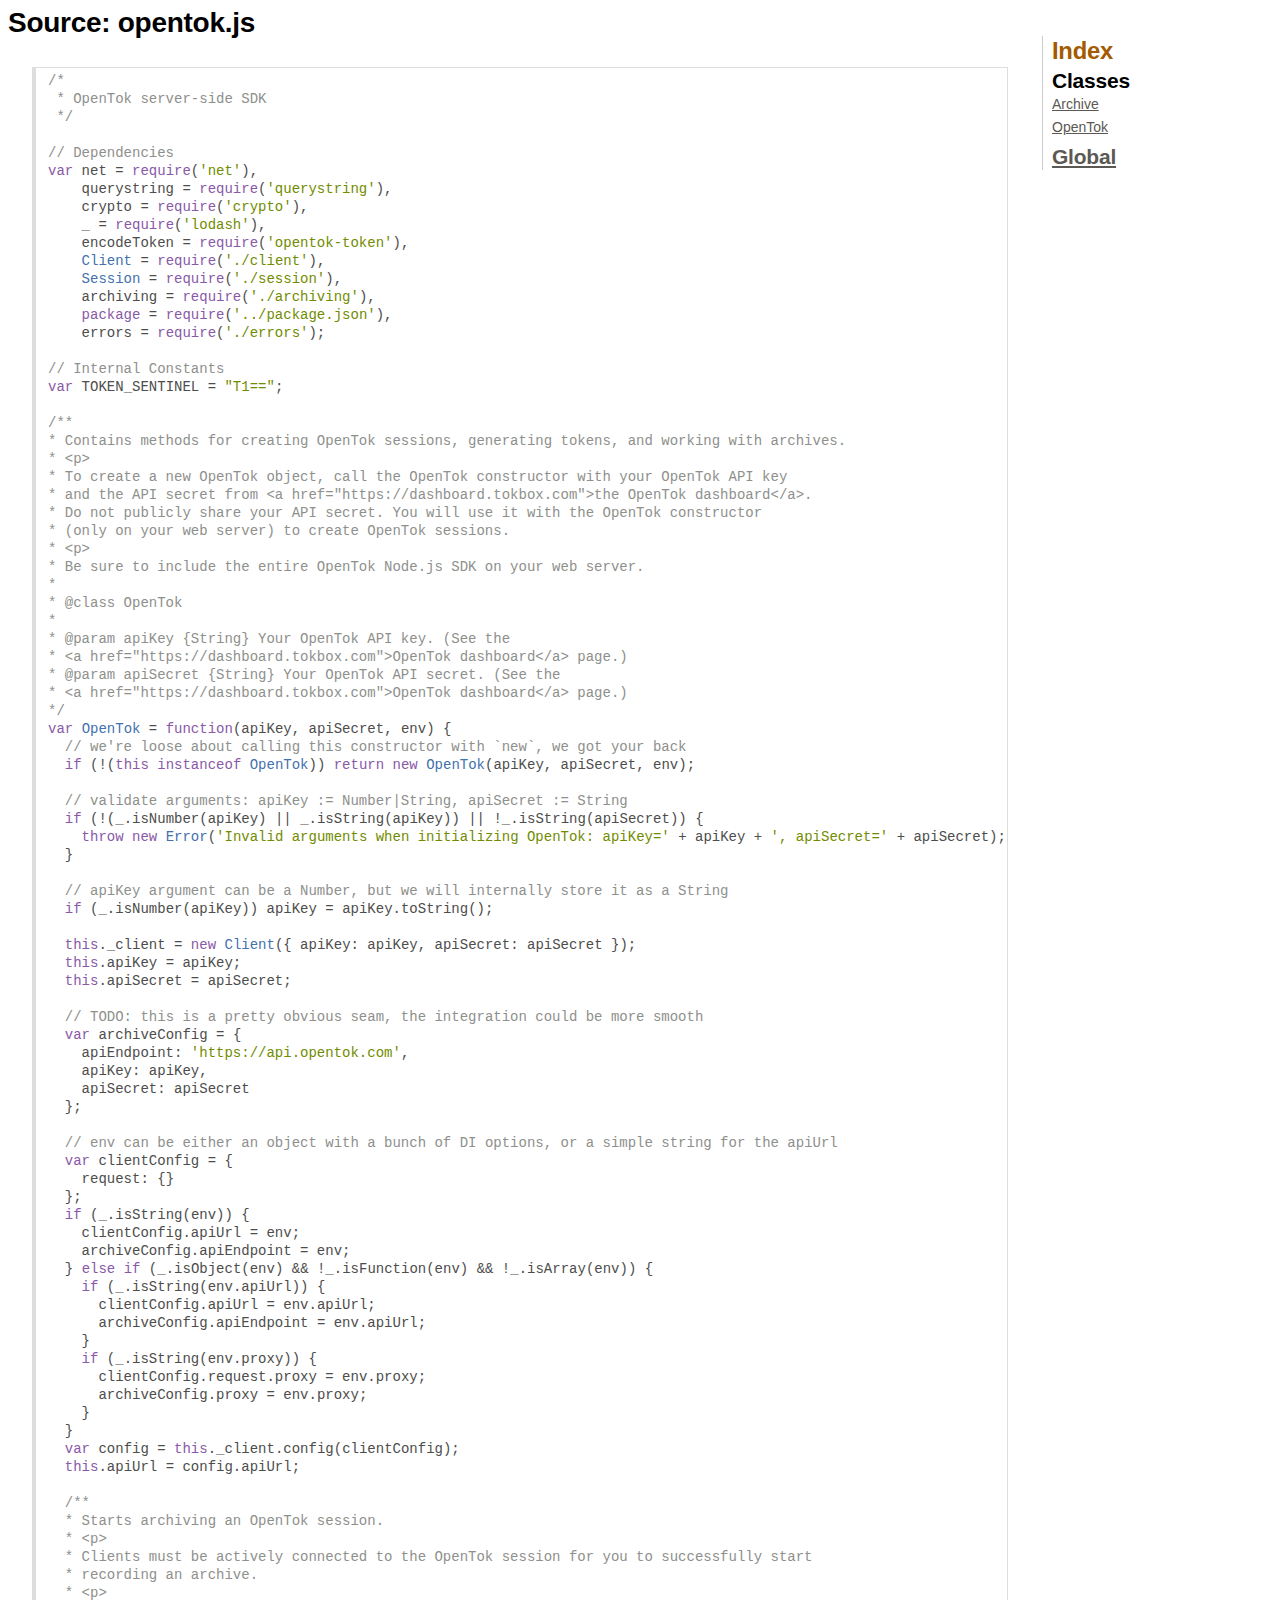
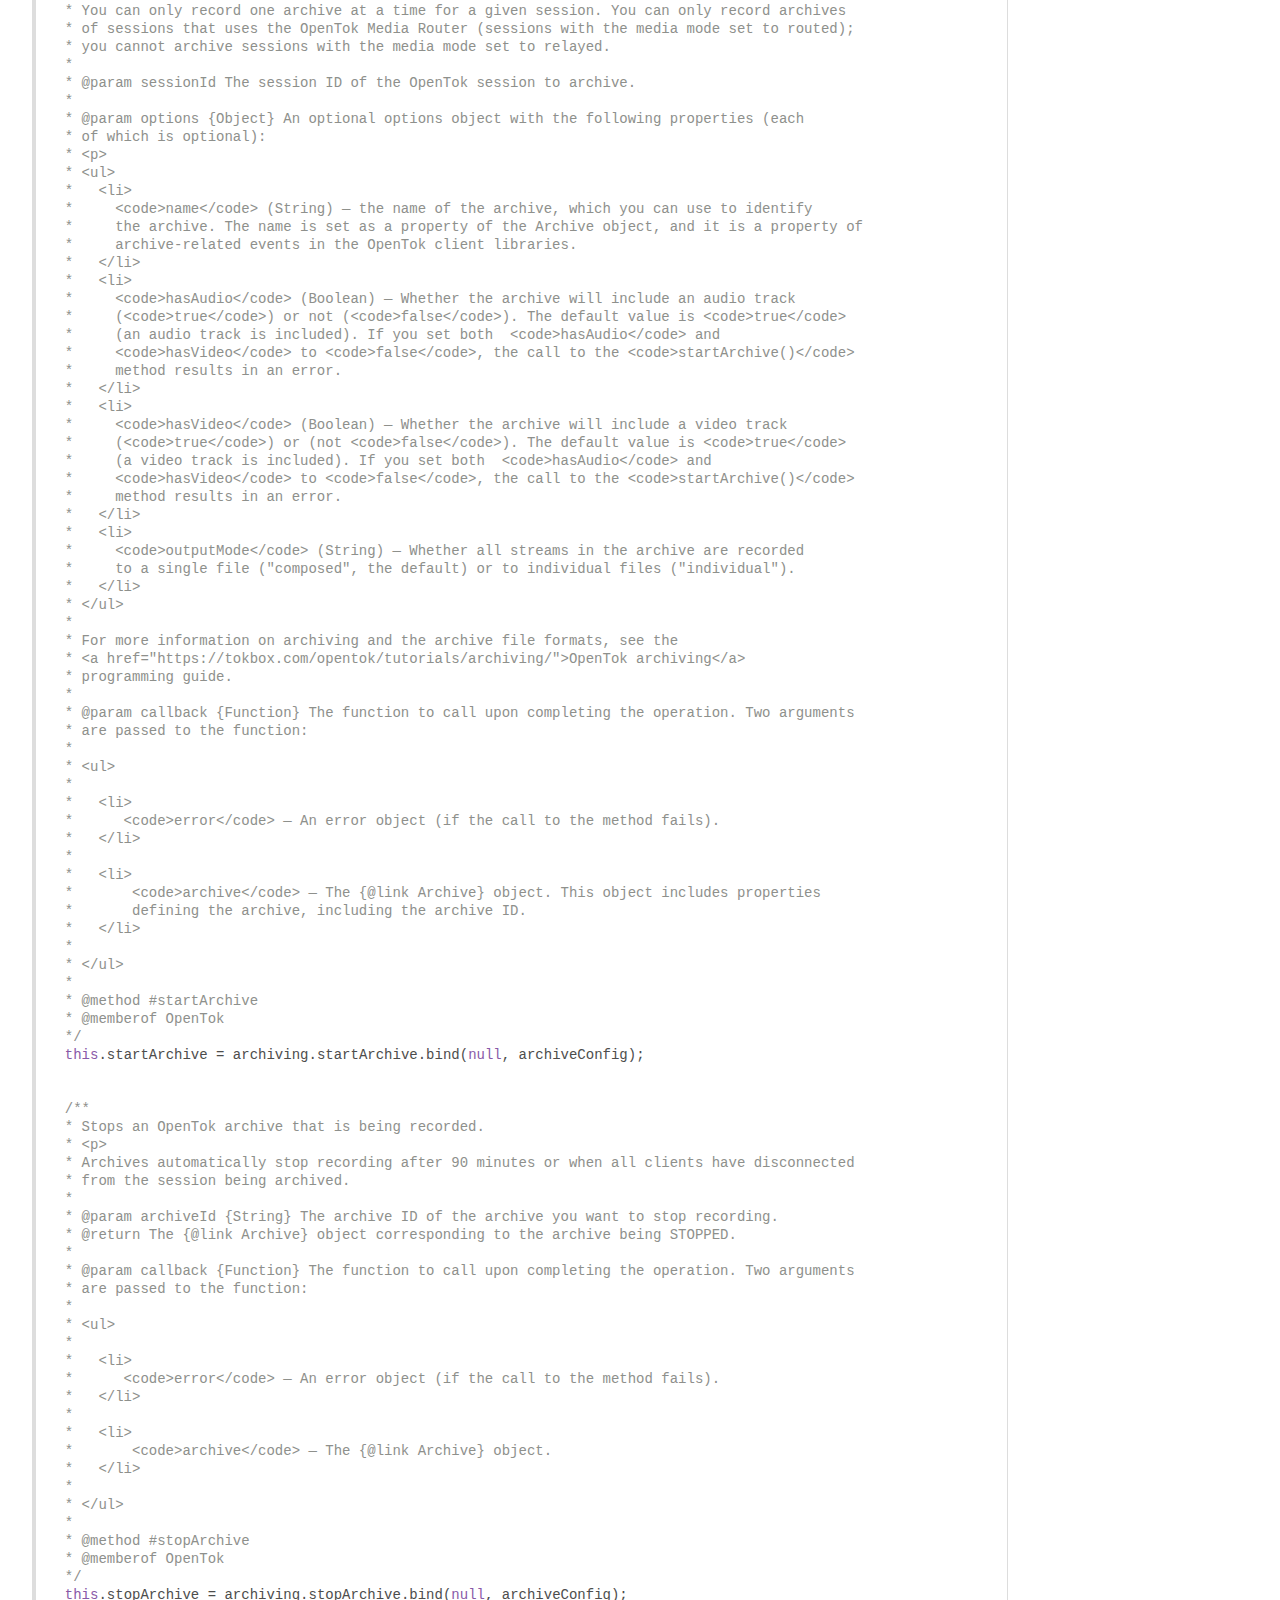
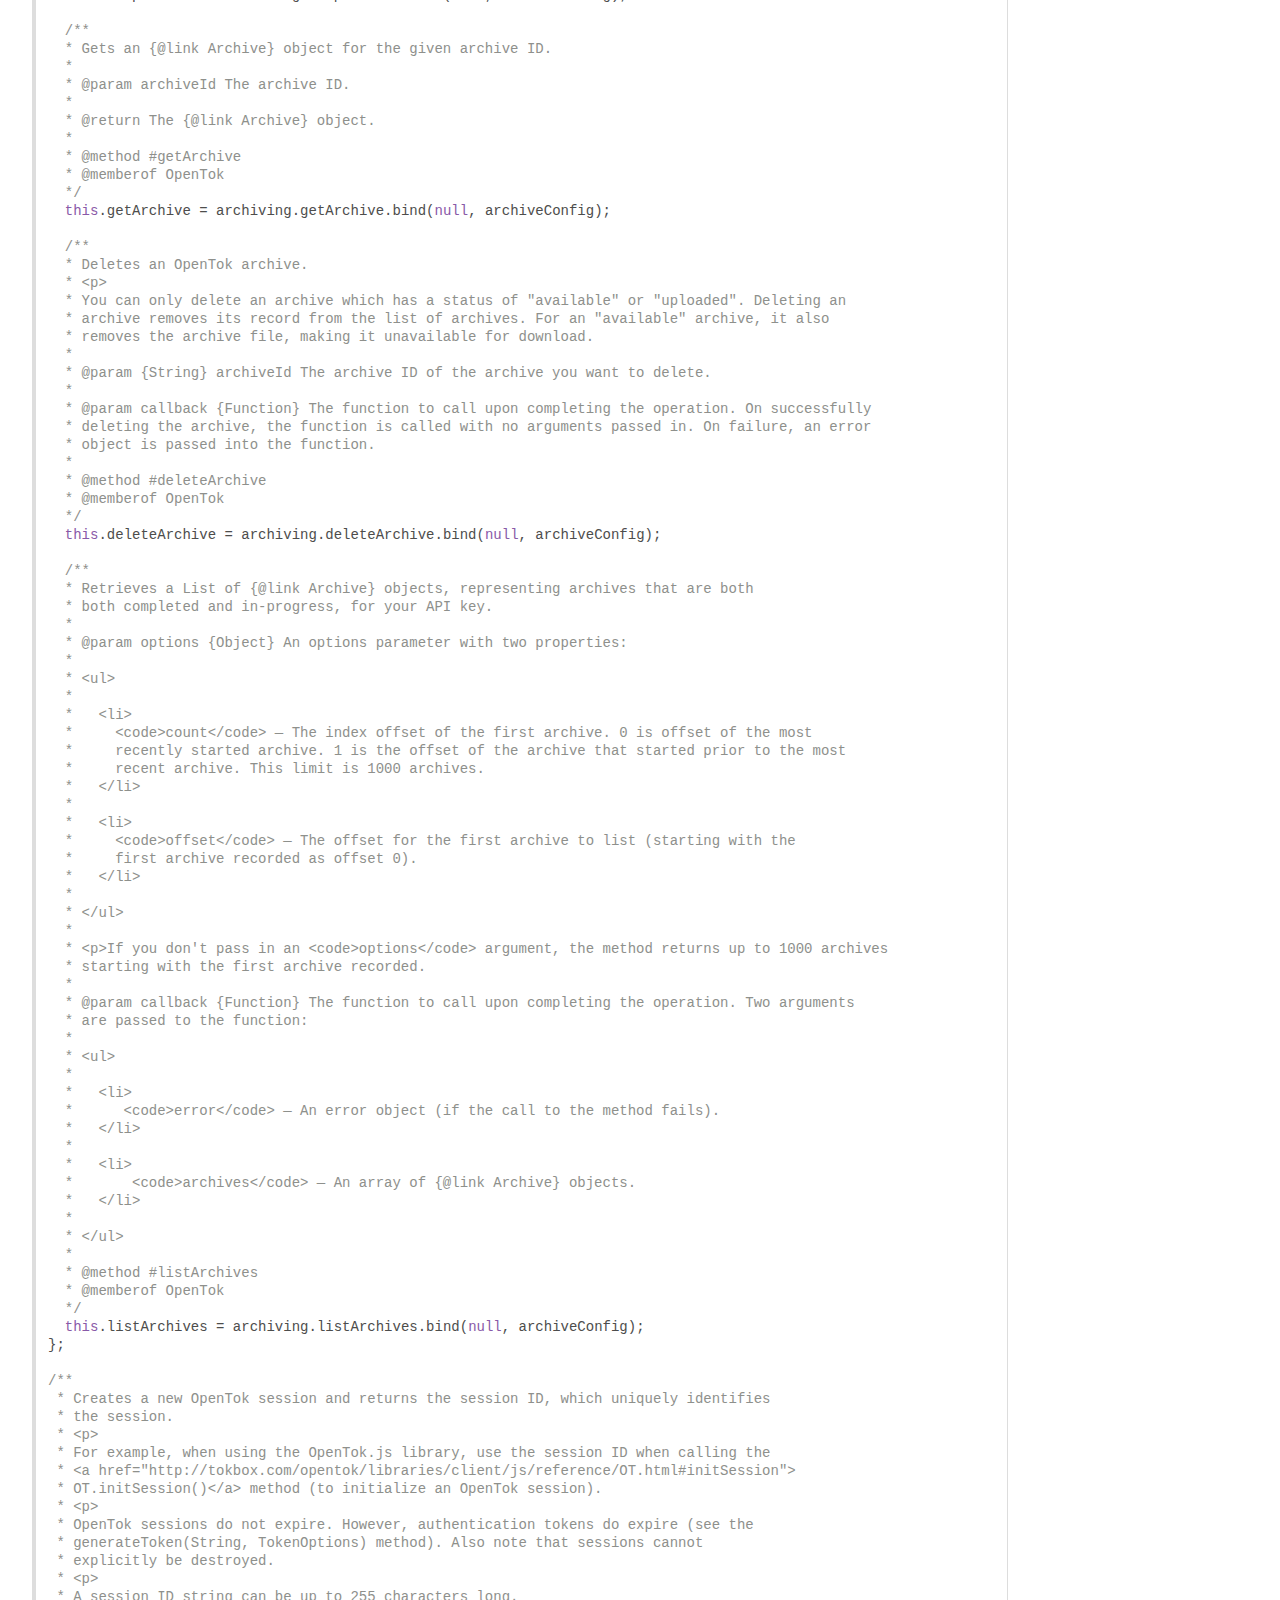
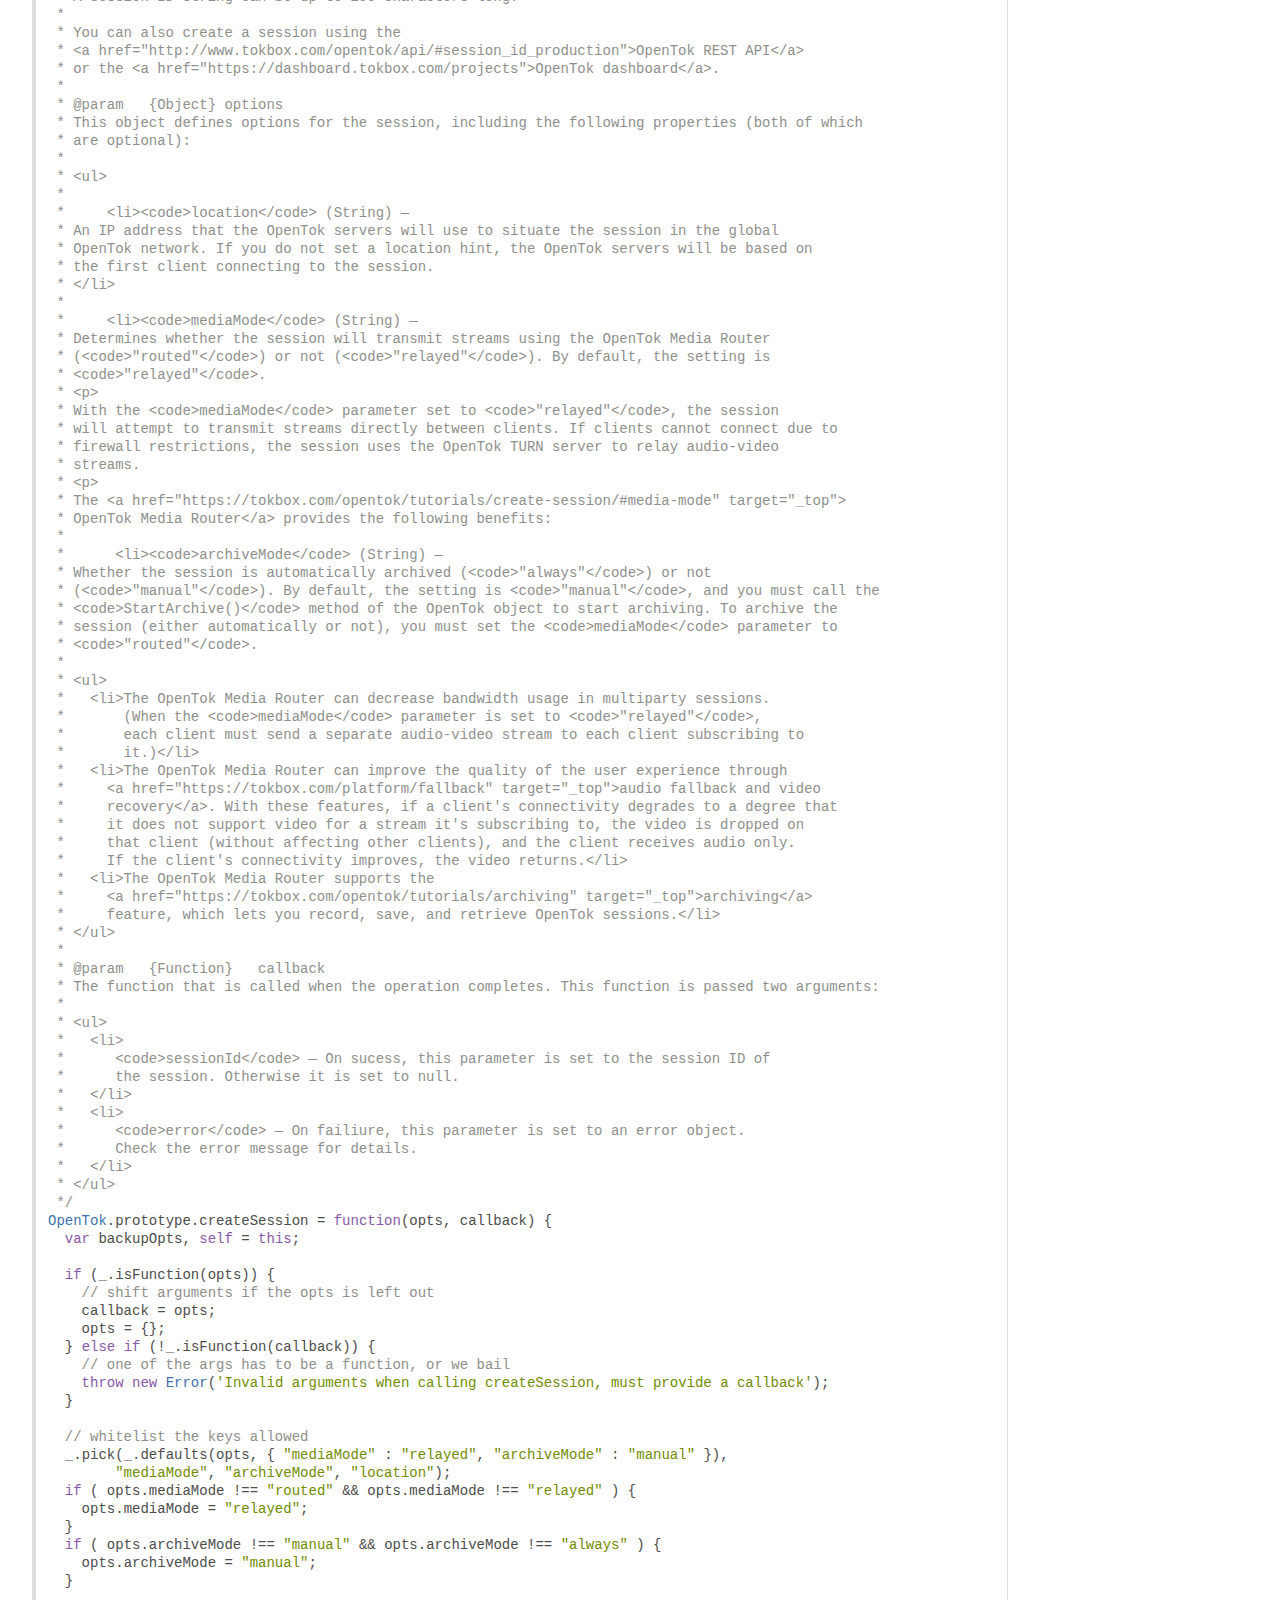
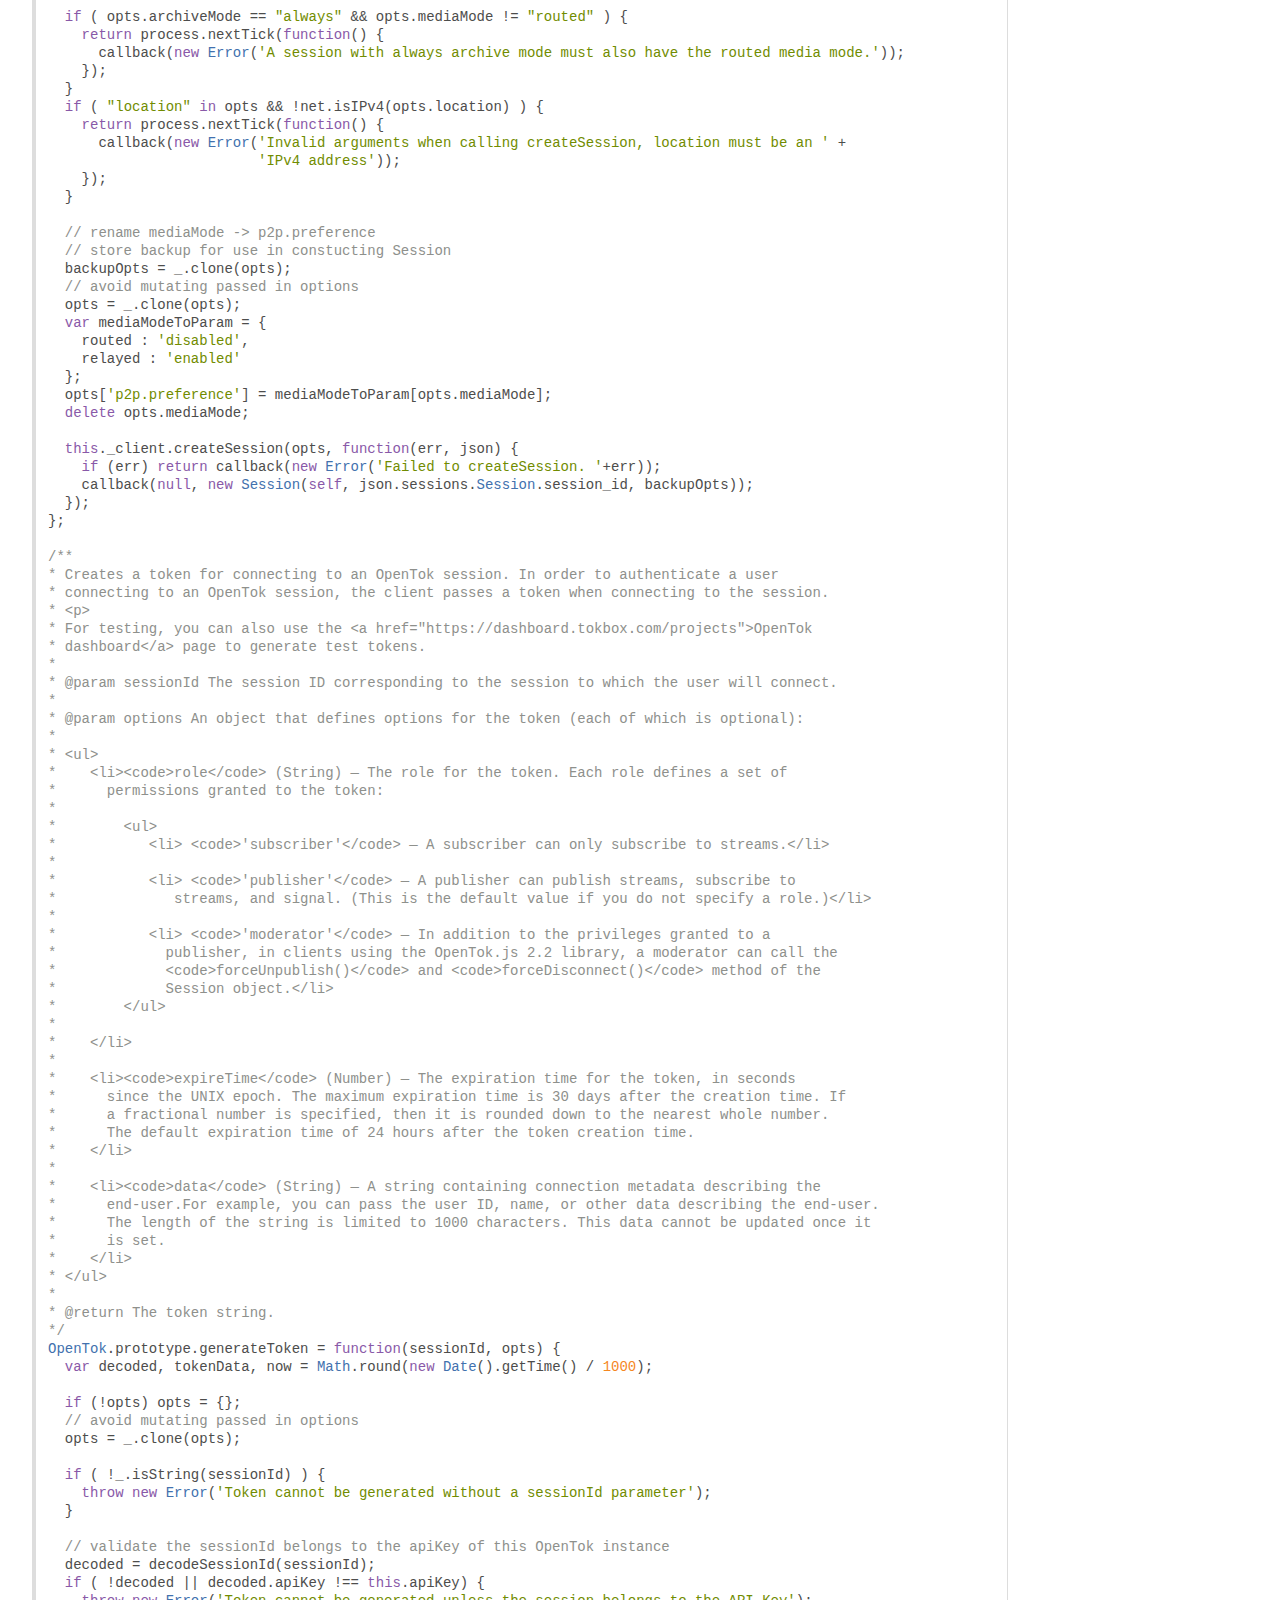
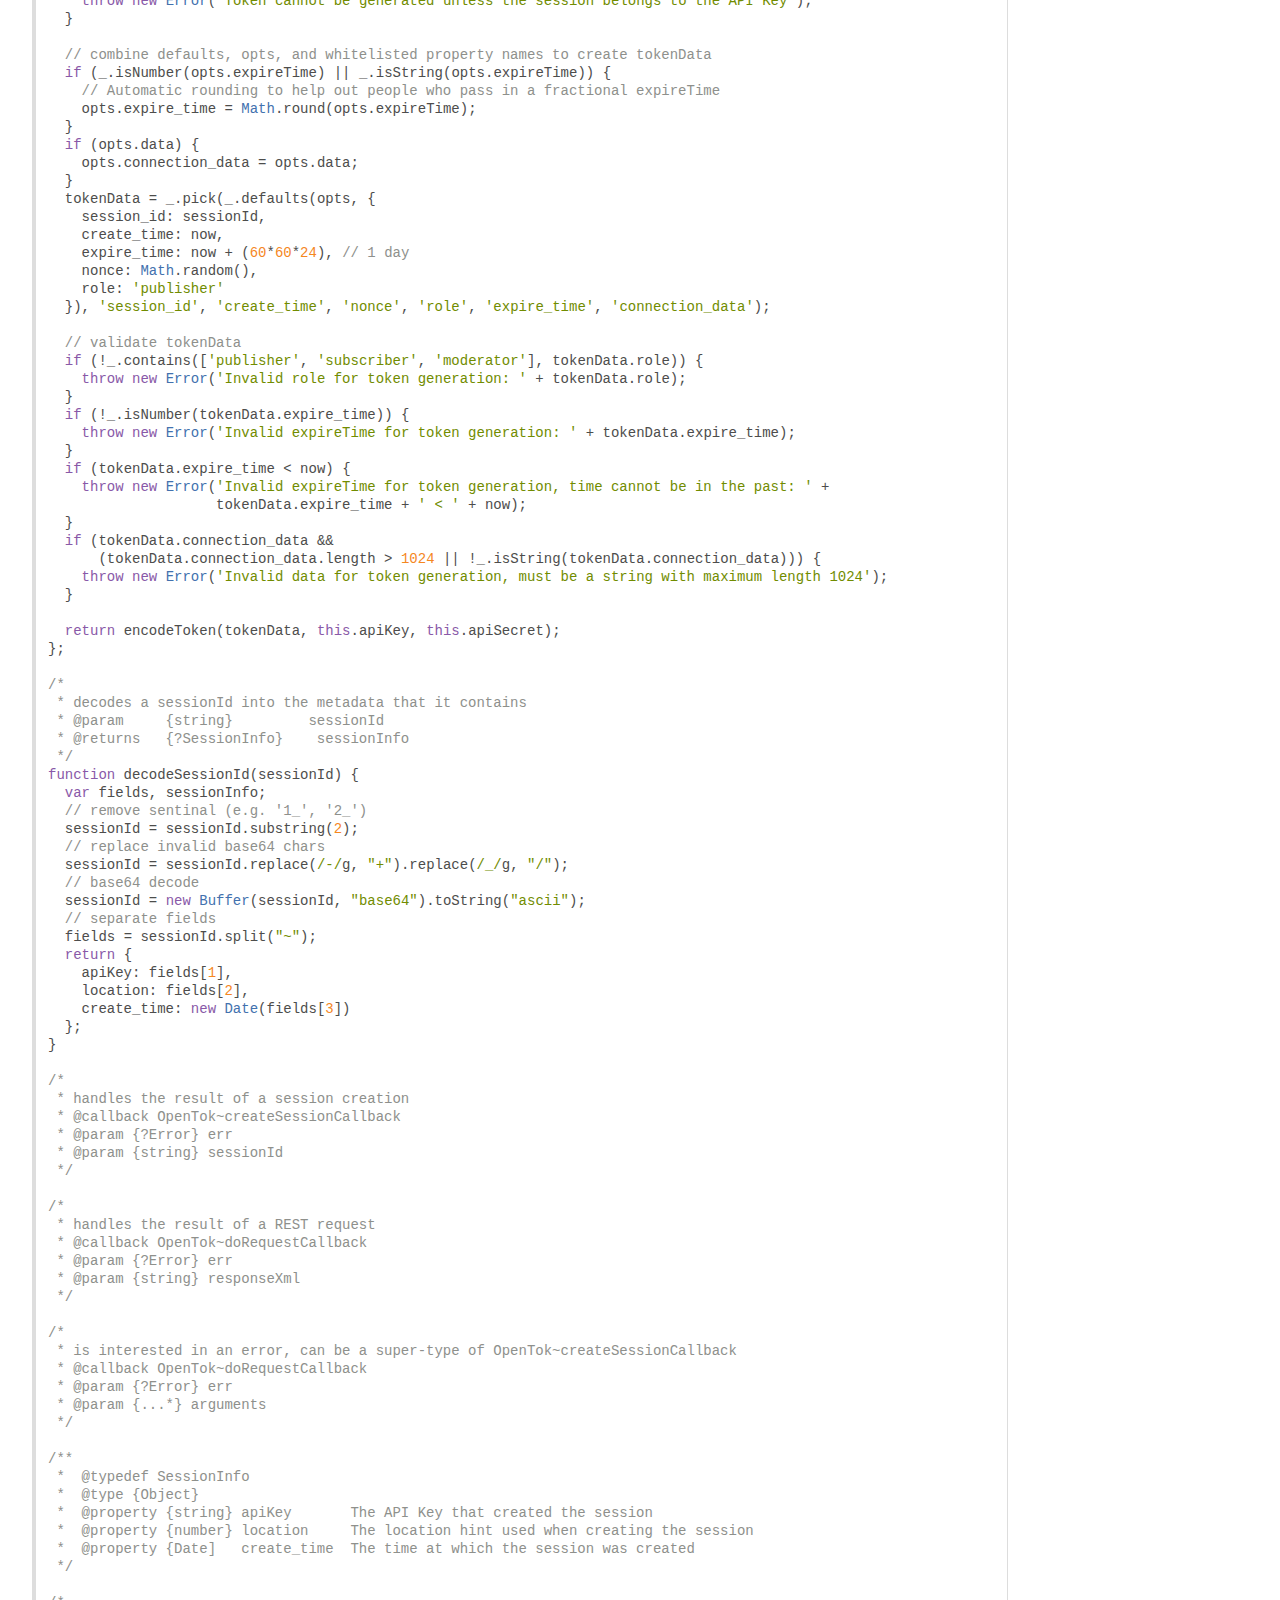
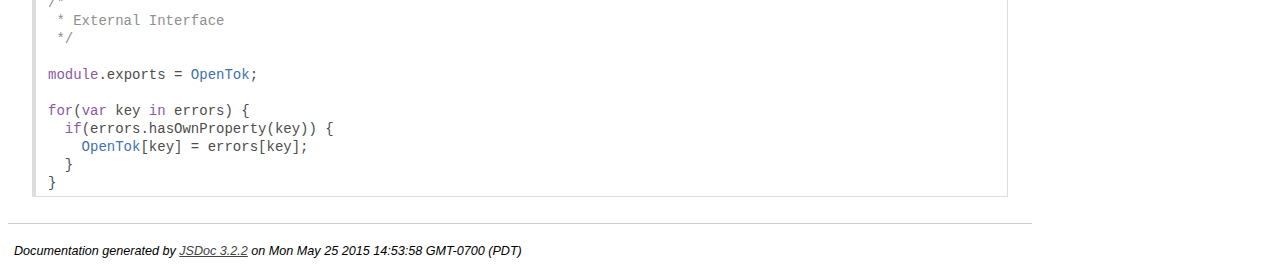
<file: node_modules/opentok/docs/opentok.js.html>
<!DOCTYPE html>
<html lang="en">
<head>
    <meta charset="utf-8">
    <title>JSDoc: Source: opentok.js</title>
    
    <script src="scripts/prettify/prettify.js"> </script>
    <script src="scripts/prettify/lang-css.js"> </script>
    <!--[if lt IE 9]>
      <script src="//html5shiv.googlecode.com/svn/trunk/html5.js"></script>
    <![endif]-->
    <link type="text/css" rel="stylesheet" href="styles/prettify-tomorrow.css">
    <link type="text/css" rel="stylesheet" href="styles/jsdoc-default.css">
</head>

<body>

<div id="main">
    
    <h1 class="page-title">Source: opentok.js</h1>
    
    


    
    <section>
        <article>
            <pre class="prettyprint source"><code>/*
 * OpenTok server-side SDK
 */

// Dependencies
var net = require('net'),
    querystring = require('querystring'),
    crypto = require('crypto'),
    _ = require('lodash'),
    encodeToken = require('opentok-token'),
    Client = require('./client'),
    Session = require('./session'),
    archiving = require('./archiving'),
    package = require('../package.json'),
    errors = require('./errors');

// Internal Constants
var TOKEN_SENTINEL = "T1==";

/**
* Contains methods for creating OpenTok sessions, generating tokens, and working with archives.
* &lt;p>
* To create a new OpenTok object, call the OpenTok constructor with your OpenTok API key
* and the API secret from &lt;a href="https://dashboard.tokbox.com">the OpenTok dashboard&lt;/a>.
* Do not publicly share your API secret. You will use it with the OpenTok constructor
* (only on your web server) to create OpenTok sessions.
* &lt;p>
* Be sure to include the entire OpenTok Node.js SDK on your web server.
*
* @class OpenTok
*
* @param apiKey {String} Your OpenTok API key. (See the
* &lt;a href="https://dashboard.tokbox.com">OpenTok dashboard&lt;/a> page.)
* @param apiSecret {String} Your OpenTok API secret. (See the
* &lt;a href="https://dashboard.tokbox.com">OpenTok dashboard&lt;/a> page.)
*/
var OpenTok = function(apiKey, apiSecret, env) {
  // we're loose about calling this constructor with `new`, we got your back
  if (!(this instanceof OpenTok)) return new OpenTok(apiKey, apiSecret, env);

  // validate arguments: apiKey := Number|String, apiSecret := String
  if (!(_.isNumber(apiKey) || _.isString(apiKey)) || !_.isString(apiSecret)) {
    throw new Error('Invalid arguments when initializing OpenTok: apiKey=' + apiKey + ', apiSecret=' + apiSecret);
  }

  // apiKey argument can be a Number, but we will internally store it as a String
  if (_.isNumber(apiKey)) apiKey = apiKey.toString();

  this._client = new Client({ apiKey: apiKey, apiSecret: apiSecret });
  this.apiKey = apiKey;
  this.apiSecret = apiSecret;

  // TODO: this is a pretty obvious seam, the integration could be more smooth
  var archiveConfig = {
    apiEndpoint: 'https://api.opentok.com',
    apiKey: apiKey,
    apiSecret: apiSecret
  };

  // env can be either an object with a bunch of DI options, or a simple string for the apiUrl
  var clientConfig = {
    request: {}
  };
  if (_.isString(env)) {
    clientConfig.apiUrl = env;
    archiveConfig.apiEndpoint = env;
  } else if (_.isObject(env) && !_.isFunction(env) && !_.isArray(env)) {
    if (_.isString(env.apiUrl)) {
      clientConfig.apiUrl = env.apiUrl;
      archiveConfig.apiEndpoint = env.apiUrl;
    }
    if (_.isString(env.proxy)) {
      clientConfig.request.proxy = env.proxy;
      archiveConfig.proxy = env.proxy;
    }
  }
  var config = this._client.config(clientConfig);
  this.apiUrl = config.apiUrl;

  /**
  * Starts archiving an OpenTok session.
  * &lt;p>
  * Clients must be actively connected to the OpenTok session for you to successfully start
  * recording an archive.
  * &lt;p>
  * You can only record one archive at a time for a given session. You can only record archives
  * of sessions that uses the OpenTok Media Router (sessions with the media mode set to routed);
  * you cannot archive sessions with the media mode set to relayed.
  *
  * @param sessionId The session ID of the OpenTok session to archive.
  *
  * @param options {Object} An optional options object with the following properties (each
  * of which is optional):
  * &lt;p>
  * &lt;ul>
  *   &lt;li>
  *     &lt;code>name&lt;/code> (String) &mdash; the name of the archive, which you can use to identify
  *     the archive. The name is set as a property of the Archive object, and it is a property of
  *     archive-related events in the OpenTok client libraries.
  *   &lt;/li>
  *   &lt;li>
  *     &lt;code>hasAudio&lt;/code> (Boolean) &mdash; Whether the archive will include an audio track
  *     (&lt;code>true&lt;/code>) or not (&lt;code>false&lt;/code>). The default value is &lt;code>true&lt;/code>
  *     (an audio track is included). If you set both  &lt;code>hasAudio&lt;/code> and
  *     &lt;code>hasVideo&lt;/code> to &lt;code>false&lt;/code>, the call to the &lt;code>startArchive()&lt;/code>
  *     method results in an error.
  *   &lt;/li>
  *   &lt;li>
  *     &lt;code>hasVideo&lt;/code> (Boolean) &mdash; Whether the archive will include a video track
  *     (&lt;code>true&lt;/code>) or (not &lt;code>false&lt;/code>). The default value is &lt;code>true&lt;/code>
  *     (a video track is included). If you set both  &lt;code>hasAudio&lt;/code> and
  *     &lt;code>hasVideo&lt;/code> to &lt;code>false&lt;/code>, the call to the &lt;code>startArchive()&lt;/code>
  *     method results in an error.
  *   &lt;/li>
  *   &lt;li>
  *     &lt;code>outputMode&lt;/code> (String) &mdash; Whether all streams in the archive are recorded
  *     to a single file ("composed", the default) or to individual files ("individual").
  *   &lt;/li>
  * &lt;/ul>
  *
  * For more information on archiving and the archive file formats, see the
  * &lt;a href="https://tokbox.com/opentok/tutorials/archiving/">OpenTok archiving&lt;/a>
  * programming guide.
  *
  * @param callback {Function} The function to call upon completing the operation. Two arguments
  * are passed to the function:
  *
  * &lt;ul>
  *
  *   &lt;li>
  *      &lt;code>error&lt;/code> &mdash; An error object (if the call to the method fails).
  *   &lt;/li>
  *
  *   &lt;li>
  *       &lt;code>archive&lt;/code> &mdash; The {@link Archive} object. This object includes properties
  *       defining the archive, including the archive ID.
  *   &lt;/li>
  *
  * &lt;/ul>
  *
  * @method #startArchive
  * @memberof OpenTok
  */
  this.startArchive = archiving.startArchive.bind(null, archiveConfig);


  /**
  * Stops an OpenTok archive that is being recorded.
  * &lt;p>
  * Archives automatically stop recording after 90 minutes or when all clients have disconnected
  * from the session being archived.
  *
  * @param archiveId {String} The archive ID of the archive you want to stop recording.
  * @return The {@link Archive} object corresponding to the archive being STOPPED.
  *
  * @param callback {Function} The function to call upon completing the operation. Two arguments
  * are passed to the function:
  *
  * &lt;ul>
  *
  *   &lt;li>
  *      &lt;code>error&lt;/code> &mdash; An error object (if the call to the method fails).
  *   &lt;/li>
  *
  *   &lt;li>
  *       &lt;code>archive&lt;/code> &mdash; The {@link Archive} object.
  *   &lt;/li>
  *
  * &lt;/ul>
  *
  * @method #stopArchive
  * @memberof OpenTok
  */
  this.stopArchive = archiving.stopArchive.bind(null, archiveConfig);

  /**
  * Gets an {@link Archive} object for the given archive ID.
  *
  * @param archiveId The archive ID.
  *
  * @return The {@link Archive} object.
  *
  * @method #getArchive
  * @memberof OpenTok
  */
  this.getArchive = archiving.getArchive.bind(null, archiveConfig);

  /**
  * Deletes an OpenTok archive.
  * &lt;p>
  * You can only delete an archive which has a status of "available" or "uploaded". Deleting an
  * archive removes its record from the list of archives. For an "available" archive, it also
  * removes the archive file, making it unavailable for download.
  *
  * @param {String} archiveId The archive ID of the archive you want to delete.
  *
  * @param callback {Function} The function to call upon completing the operation. On successfully
  * deleting the archive, the function is called with no arguments passed in. On failure, an error
  * object is passed into the function.
  *
  * @method #deleteArchive
  * @memberof OpenTok
  */
  this.deleteArchive = archiving.deleteArchive.bind(null, archiveConfig);

  /**
  * Retrieves a List of {@link Archive} objects, representing archives that are both
  * both completed and in-progress, for your API key.
  *
  * @param options {Object} An options parameter with two properties:
  *
  * &lt;ul>
  *
  *   &lt;li>
  *     &lt;code>count&lt;/code> &mdash; The index offset of the first archive. 0 is offset of the most
  *     recently started archive. 1 is the offset of the archive that started prior to the most
  *     recent archive. This limit is 1000 archives.
  *   &lt;/li>
  *
  *   &lt;li>
  *     &lt;code>offset&lt;/code> &mdash; The offset for the first archive to list (starting with the
  *     first archive recorded as offset 0).
  *   &lt;/li>
  *
  * &lt;/ul>
  *
  * &lt;p>If you don't pass in an &lt;code>options&lt;/code> argument, the method returns up to 1000 archives
  * starting with the first archive recorded.
  *
  * @param callback {Function} The function to call upon completing the operation. Two arguments
  * are passed to the function:
  *
  * &lt;ul>
  *
  *   &lt;li>
  *      &lt;code>error&lt;/code> &mdash; An error object (if the call to the method fails).
  *   &lt;/li>
  *
  *   &lt;li>
  *       &lt;code>archives&lt;/code> &mdash; An array of {@link Archive} objects.
  *   &lt;/li>
  *
  * &lt;/ul>
  *
  * @method #listArchives
  * @memberof OpenTok
  */
  this.listArchives = archiving.listArchives.bind(null, archiveConfig);
};

/**
 * Creates a new OpenTok session and returns the session ID, which uniquely identifies
 * the session.
 * &lt;p>
 * For example, when using the OpenTok.js library, use the session ID when calling the
 * &lt;a href="http://tokbox.com/opentok/libraries/client/js/reference/OT.html#initSession">
 * OT.initSession()&lt;/a> method (to initialize an OpenTok session).
 * &lt;p>
 * OpenTok sessions do not expire. However, authentication tokens do expire (see the
 * generateToken(String, TokenOptions) method). Also note that sessions cannot
 * explicitly be destroyed.
 * &lt;p>
 * A session ID string can be up to 255 characters long.
 *
 * You can also create a session using the
 * &lt;a href="http://www.tokbox.com/opentok/api/#session_id_production">OpenTok REST API&lt;/a>
 * or the &lt;a href="https://dashboard.tokbox.com/projects">OpenTok dashboard&lt;/a>.
 *
 * @param   {Object} options
 * This object defines options for the session, including the following properties (both of which
 * are optional):
 *
 * &lt;ul>
 *
 *     &lt;li>&lt;code>location&lt;/code> (String) &mdash;
 * An IP address that the OpenTok servers will use to situate the session in the global
 * OpenTok network. If you do not set a location hint, the OpenTok servers will be based on
 * the first client connecting to the session.
 * &lt;/li>
 *
 *     &lt;li>&lt;code>mediaMode&lt;/code> (String) &mdash;
 * Determines whether the session will transmit streams using the OpenTok Media Router
 * (&lt;code>"routed"&lt;/code>) or not (&lt;code>"relayed"&lt;/code>). By default, the setting is
 * &lt;code>"relayed"&lt;/code>.
 * &lt;p>
 * With the &lt;code>mediaMode&lt;/code> parameter set to &lt;code>"relayed"&lt;/code>, the session
 * will attempt to transmit streams directly between clients. If clients cannot connect due to
 * firewall restrictions, the session uses the OpenTok TURN server to relay audio-video
 * streams.
 * &lt;p>
 * The &lt;a href="https://tokbox.com/opentok/tutorials/create-session/#media-mode" target="_top">
 * OpenTok Media Router&lt;/a> provides the following benefits:
 *
 *      &lt;li>&lt;code>archiveMode&lt;/code> (String) &mdash;
 * Whether the session is automatically archived (&lt;code>"always"&lt;/code>) or not 
 * (&lt;code>"manual"&lt;/code>). By default, the setting is &lt;code>"manual"&lt;/code>, and you must call the
 * &lt;code>StartArchive()&lt;/code> method of the OpenTok object to start archiving. To archive the
 * session (either automatically or not), you must set the &lt;code>mediaMode&lt;/code> parameter to
 * &lt;code>"routed"&lt;/code>.
 *
 * &lt;ul>
 *   &lt;li>The OpenTok Media Router can decrease bandwidth usage in multiparty sessions.
 *       (When the &lt;code>mediaMode&lt;/code> parameter is set to &lt;code>"relayed"&lt;/code>,
 *       each client must send a separate audio-video stream to each client subscribing to
 *       it.)&lt;/li>
 *   &lt;li>The OpenTok Media Router can improve the quality of the user experience through
 *     &lt;a href="https://tokbox.com/platform/fallback" target="_top">audio fallback and video
 *     recovery&lt;/a>. With these features, if a client's connectivity degrades to a degree that
 *     it does not support video for a stream it's subscribing to, the video is dropped on
 *     that client (without affecting other clients), and the client receives audio only.
 *     If the client's connectivity improves, the video returns.&lt;/li>
 *   &lt;li>The OpenTok Media Router supports the
 *     &lt;a href="https://tokbox.com/opentok/tutorials/archiving" target="_top">archiving&lt;/a>
 *     feature, which lets you record, save, and retrieve OpenTok sessions.&lt;/li>
 * &lt;/ul>
 *
 * @param   {Function}   callback
 * The function that is called when the operation completes. This function is passed two arguments:
 *
 * &lt;ul>
 *   &lt;li>
 *      &lt;code>sessionId&lt;/code> &mdash; On sucess, this parameter is set to the session ID of
 *      the session. Otherwise it is set to null.
 *   &lt;/li>
 *   &lt;li>
 *      &lt;code>error&lt;/code> &mdash; On failiure, this parameter is set to an error object.
 *      Check the error message for details.
 *   &lt;/li>
 * &lt;/ul>
 */
OpenTok.prototype.createSession = function(opts, callback) {
  var backupOpts, self = this;

  if (_.isFunction(opts)) {
    // shift arguments if the opts is left out
    callback = opts;
    opts = {};
  } else if (!_.isFunction(callback)) {
    // one of the args has to be a function, or we bail
    throw new Error('Invalid arguments when calling createSession, must provide a callback');
  }

  // whitelist the keys allowed
  _.pick(_.defaults(opts, { "mediaMode" : "relayed", "archiveMode" : "manual" }),
        "mediaMode", "archiveMode", "location");
  if ( opts.mediaMode !== "routed" && opts.mediaMode !== "relayed" ) {
    opts.mediaMode = "relayed";
  }
  if ( opts.archiveMode !== "manual" && opts.archiveMode !== "always" ) {
    opts.archiveMode = "manual";
  }

  if ( opts.archiveMode == "always" && opts.mediaMode != "routed" ) {
    return process.nextTick(function() {
      callback(new Error('A session with always archive mode must also have the routed media mode.'));
    });
  }
  if ( "location" in opts && !net.isIPv4(opts.location) ) {
    return process.nextTick(function() {
      callback(new Error('Invalid arguments when calling createSession, location must be an ' +
                         'IPv4 address'));
    });
  }

  // rename mediaMode -> p2p.preference
  // store backup for use in constucting Session
  backupOpts = _.clone(opts);
  // avoid mutating passed in options
  opts = _.clone(opts);
  var mediaModeToParam = {
    routed : 'disabled',
    relayed : 'enabled'
  };
  opts['p2p.preference'] = mediaModeToParam[opts.mediaMode];
  delete opts.mediaMode;

  this._client.createSession(opts, function(err, json) {
    if (err) return callback(new Error('Failed to createSession. '+err));
    callback(null, new Session(self, json.sessions.Session.session_id, backupOpts));
  });
};

/**
* Creates a token for connecting to an OpenTok session. In order to authenticate a user
* connecting to an OpenTok session, the client passes a token when connecting to the session.
* &lt;p>
* For testing, you can also use the &lt;a href="https://dashboard.tokbox.com/projects">OpenTok
* dashboard&lt;/a> page to generate test tokens.
*
* @param sessionId The session ID corresponding to the session to which the user will connect.
*
* @param options An object that defines options for the token (each of which is optional):
*
* &lt;ul>
*    &lt;li>&lt;code>role&lt;/code> (String) &mdash; The role for the token. Each role defines a set of
*      permissions granted to the token:
*
*        &lt;ul>
*           &lt;li> &lt;code>'subscriber'&lt;/code> &mdash; A subscriber can only subscribe to streams.&lt;/li>
*
*           &lt;li> &lt;code>'publisher'&lt;/code> &mdash; A publisher can publish streams, subscribe to
*              streams, and signal. (This is the default value if you do not specify a role.)&lt;/li>
*
*           &lt;li> &lt;code>'moderator'&lt;/code> &mdash; In addition to the privileges granted to a
*             publisher, in clients using the OpenTok.js 2.2 library, a moderator can call the
*             &lt;code>forceUnpublish()&lt;/code> and &lt;code>forceDisconnect()&lt;/code> method of the
*             Session object.&lt;/li>
*        &lt;/ul>
*
*    &lt;/li>
*
*    &lt;li>&lt;code>expireTime&lt;/code> (Number) &mdash; The expiration time for the token, in seconds
*      since the UNIX epoch. The maximum expiration time is 30 days after the creation time. If
*      a fractional number is specified, then it is rounded down to the nearest whole number.
*      The default expiration time of 24 hours after the token creation time.
*    &lt;/li>
*
*    &lt;li>&lt;code>data&lt;/code> (String) &mdash; A string containing connection metadata describing the
*      end-user.For example, you can pass the user ID, name, or other data describing the end-user.
*      The length of the string is limited to 1000 characters. This data cannot be updated once it
*      is set.
*    &lt;/li>
* &lt;/ul>
*
* @return The token string.
*/
OpenTok.prototype.generateToken = function(sessionId, opts) {
  var decoded, tokenData, now = Math.round(new Date().getTime() / 1000);

  if (!opts) opts = {};
  // avoid mutating passed in options
  opts = _.clone(opts);

  if ( !_.isString(sessionId) ) {
    throw new Error('Token cannot be generated without a sessionId parameter');
  }

  // validate the sessionId belongs to the apiKey of this OpenTok instance
  decoded = decodeSessionId(sessionId);
  if ( !decoded || decoded.apiKey !== this.apiKey) {
    throw new Error('Token cannot be generated unless the session belongs to the API Key');
  }

  // combine defaults, opts, and whitelisted property names to create tokenData
  if (_.isNumber(opts.expireTime) || _.isString(opts.expireTime)) {
    // Automatic rounding to help out people who pass in a fractional expireTime
    opts.expire_time = Math.round(opts.expireTime);
  }
  if (opts.data) {
    opts.connection_data = opts.data;
  }
  tokenData = _.pick(_.defaults(opts, {
    session_id: sessionId,
    create_time: now,
    expire_time: now + (60*60*24), // 1 day
    nonce: Math.random(),
    role: 'publisher'
  }), 'session_id', 'create_time', 'nonce', 'role', 'expire_time', 'connection_data');

  // validate tokenData
  if (!_.contains(['publisher', 'subscriber', 'moderator'], tokenData.role)) {
    throw new Error('Invalid role for token generation: ' + tokenData.role);
  }
  if (!_.isNumber(tokenData.expire_time)) {
    throw new Error('Invalid expireTime for token generation: ' + tokenData.expire_time);
  }
  if (tokenData.expire_time &lt; now) {
    throw new Error('Invalid expireTime for token generation, time cannot be in the past: ' +
                    tokenData.expire_time + ' &lt; ' + now);
  }
  if (tokenData.connection_data &&
      (tokenData.connection_data.length > 1024 || !_.isString(tokenData.connection_data))) {
    throw new Error('Invalid data for token generation, must be a string with maximum length 1024');
  }

  return encodeToken(tokenData, this.apiKey, this.apiSecret);
};

/*
 * decodes a sessionId into the metadata that it contains
 * @param     {string}         sessionId
 * @returns   {?SessionInfo}    sessionInfo
 */
function decodeSessionId(sessionId) {
  var fields, sessionInfo;
  // remove sentinal (e.g. '1_', '2_')
  sessionId = sessionId.substring(2);
  // replace invalid base64 chars
  sessionId = sessionId.replace(/-/g, "+").replace(/_/g, "/");
  // base64 decode
  sessionId = new Buffer(sessionId, "base64").toString("ascii");
  // separate fields
  fields = sessionId.split("~");
  return {
    apiKey: fields[1],
    location: fields[2],
    create_time: new Date(fields[3])
  };
}

/*
 * handles the result of a session creation
 * @callback OpenTok~createSessionCallback
 * @param {?Error} err
 * @param {string} sessionId
 */

/*
 * handles the result of a REST request
 * @callback OpenTok~doRequestCallback
 * @param {?Error} err
 * @param {string} responseXml
 */

/*
 * is interested in an error, can be a super-type of OpenTok~createSessionCallback
 * @callback OpenTok~doRequestCallback
 * @param {?Error} err
 * @param {...*} arguments
 */

/**
 *  @typedef SessionInfo
 *  @type {Object}
 *  @property {string} apiKey       The API Key that created the session
 *  @property {number} location     The location hint used when creating the session
 *  @property {Date]   create_time  The time at which the session was created
 */

/*
 * External Interface
 */

module.exports = OpenTok;

for(var key in errors) {
  if(errors.hasOwnProperty(key)) {
    OpenTok[key] = errors[key];
  }
}
</code></pre>
        </article>
    </section>




</div>

<nav>
    <h2><a href="index.html">Index</a></h2><h3>Classes</h3><ul><li><a href="Archive.html">Archive</a></li><li><a href="OpenTok.html">OpenTok</a></li></ul><h3><a href="global.html">Global</a></h3>
</nav>

<br clear="both">

<footer>
    Documentation generated by <a href="https://github.com/jsdoc3/jsdoc">JSDoc 3.2.2</a> on Mon May 25 2015 14:53:58 GMT-0700 (PDT)
</footer>

<script> prettyPrint(); </script>
<script src="scripts/linenumber.js"> </script>
</body>
</html>
</file>
<file: node_modules/opentok/docs/styles/prettify-tomorrow.css>
/* Tomorrow Theme */
/* Original theme - https://github.com/chriskempson/tomorrow-theme */
/* Pretty printing styles. Used with prettify.js. */
/* SPAN elements with the classes below are added by prettyprint. */
/* plain text */
.pln {
  color: #4d4d4c; }

@media screen {
  /* string content */
  .str {
    color: #718c00; }

  /* a keyword */
  .kwd {
    color: #8959a8; }

  /* a comment */
  .com {
    color: #8e908c; }

  /* a type name */
  .typ {
    color: #4271ae; }

  /* a literal value */
  .lit {
    color: #f5871f; }

  /* punctuation */
  .pun {
    color: #4d4d4c; }

  /* lisp open bracket */
  .opn {
    color: #4d4d4c; }

  /* lisp close bracket */
  .clo {
    color: #4d4d4c; }

  /* a markup tag name */
  .tag {
    color: #c82829; }

  /* a markup attribute name */
  .atn {
    color: #f5871f; }

  /* a markup attribute value */
  .atv {
    color: #3e999f; }

  /* a declaration */
  .dec {
    color: #f5871f; }

  /* a variable name */
  .var {
    color: #c82829; }

  /* a function name */
  .fun {
    color: #4271ae; } }
/* Use higher contrast and text-weight for printable form. */
@media print, projection {
  .str {
    color: #060; }

  .kwd {
    color: #006;
    font-weight: bold; }

  .com {
    color: #600;
    font-style: italic; }

  .typ {
    color: #404;
    font-weight: bold; }

  .lit {
    color: #044; }

  .pun, .opn, .clo {
    color: #440; }

  .tag {
    color: #006;
    font-weight: bold; }

  .atn {
    color: #404; }

  .atv {
    color: #060; } }
/* Style */
/*
pre.prettyprint {
  background: white;
  font-family: Menlo, Monaco, Consolas, monospace;
  font-size: 12px;
  line-height: 1.5;
  border: 1px solid #ccc;
  padding: 10px; }
*/

/* Specify class=linenums on a pre to get line numbering */
ol.linenums {
  margin-top: 0;
  margin-bottom: 0; }

/* IE indents via margin-left */
li.L0,
li.L1,
li.L2,
li.L3,
li.L4,
li.L5,
li.L6,
li.L7,
li.L8,
li.L9 {
  /* */ }

/* Alternate shading for lines */
li.L1,
li.L3,
li.L5,
li.L7,
li.L9 {
  /* */ }
</file>
<file: node_modules/opentok/docs/styles/jsdoc-default.css>
html
{
    overflow: auto;
    background-color: #fff;
}

body
{
	font: 14px "DejaVu Sans Condensed", "Liberation Sans", "Nimbus Sans L", Tahoma, Geneva, "Helvetica Neue", Helvetica, Arial, sans serif;
	line-height: 130%;
	color: #000;
	background-color: #fff;
}

a {
    color: #444;
}

a:visited {
    color: #444;
}

a:active {
    color: #444;
}

header
{
	display: block;
	padding: 6px 4px;
}

.class-description {
    font-style: italic;
	font-family: Palatino, 'Palatino Linotype', serif;
	font-size: 130%;
	line-height: 140%;
	margin-bottom: 1em;
	margin-top: 1em;
}

#main {
    float: left;
    width: 100%;
}

section
{
	display: block;
	
	background-color: #fff;
	padding: 12px 24px;
    border-bottom: 1px solid #ccc;
    margin-right: 240px;
}

.variation {
    display: none;
}

.optional:after {
	content: "opt";
	font-size: 60%;
	color: #aaa;
	font-style: italic;
	font-weight: lighter;
}

nav
{
	display: block;
	float: left;
    margin-left: -230px;
    margin-top: 28px;
    width: 220px;
    border-left: 1px solid #ccc;
    padding-left: 9px;
}

nav ul {
    font-family: 'Lucida Grande', 'Lucida Sans Unicode', arial, sans-serif;
    font-size: 100%;
    line-height: 17px;
    padding:0;
    margin:0;
    list-style-type:none;
}

nav h2 a, nav h2 a:visited {
    color: #A35A00;
    text-decoration: none;
}

nav h3 {
    margin-top: 12px;
}

nav li {
    margin-top: 6px;
}

nav a {
    color: #5C5954;
}

nav a:visited {
    color: #5C5954;
}

nav a:active {
    color: #5C5954;
}

footer {
    display: block;
    padding: 6px;
    margin-top: 12px;
    font-style: italic;
    font-size: 90%;
}

h1
{
	font-size: 200%;
	font-weight: bold;
	letter-spacing: -0.01em;
	margin: 6px 0 9px 0;
}

h2
{
	font-size: 170%;
	font-weight: bold;
	letter-spacing: -0.01em;
	margin: 6px 0 3px 0;
}

h3
{
	font-size: 150%;
	font-weight: bold;
	letter-spacing: -0.01em;
	margin-top: 16px;
	margin: 6px 0 3px 0;
}

h4
{
	font-size: 130%;
	font-weight: bold;
	letter-spacing: -0.01em;
	margin-top: 16px;
	margin: 18px 0 3px 0;
	color: #A35A00;
}

h5, .container-overview .subsection-title
{
	font-size: 120%;
	font-weight: bold;
	letter-spacing: -0.01em;
	margin: 8px 0 3px -16px;
}

h6
{
	font-size: 100%;
	letter-spacing: -0.01em;
	margin: 6px 0 3px 0;
	font-style: italic;
}

.ancestors { color: #999; }
.ancestors a
{
    color: #999 !important;
    text-decoration: none;
}

.important
{
	font-weight: bold;
	color: #950B02;
}

.yes-def {
    text-indent: -1000px;
}

.type-signature {
    color: #aaa;
}

.name, .signature {
	font-family: Consolas, "Lucida Console", Monaco, monospace;
}

.details { margin-top: 14px; border-left: 2px solid #DDD; }
.details dt { width:100px; float:left; padding-left: 10px;  padding-top: 6px; }
.details dd { margin-left: 50px; }
.details ul { margin: 0; }
.details ul { list-style-type: none; }
.details li { margin-left: 30px; padding-top: 6px; }
.details pre.prettyprint { margin: 0 }
.details .object-value { padding-top: 0; }

.description {
	margin-bottom: 1em;
	margin-left: -16px;
	margin-top: 1em;
}

.code-caption
{
	font-style: italic;
	font-family: Palatino, 'Palatino Linotype', serif;
	font-size: 107%;
	margin: 0;
}

.prettyprint
{
	border: 1px solid #ddd;
	width: 80%;
    overflow: auto;
}

.prettyprint.source {
    width: inherit;
}

.prettyprint code
{
	font-family: Consolas, 'Lucida Console', Monaco, monospace;
	font-size: 100%;
	line-height: 18px;
	display: block;
	padding: 4px 12px;
	margin: 0;
	background-color: #fff;
	color: #000;
	border-left: 3px #ddd solid;
}

.prettyprint code span.line
{
  display: inline-block;
}

.params, .props
{
	border-spacing: 0;
	border: 0;
	border-collapse: collapse;
}

.params .name, .props .name, .name code {
	color: #A35A00;
	font-family: Consolas, 'Lucida Console', Monaco, monospace;
	font-size: 100%;
}

.params td, .params th, .props td, .props th
{
	border: 1px solid #ddd;
	margin: 0px;
	text-align: left;
	vertical-align: top;
	padding: 4px 6px;
	display: table-cell;
}

.params thead tr, .props thead tr
{
	background-color: #ddd;
	font-weight: bold;
}

.params .params thead tr, .props .props thead tr
{
	background-color: #fff;
	font-weight: bold;
}

.params th, .props th { border-right: 1px solid #aaa; }
.params thead .last, .props thead .last { border-right: 1px solid #ddd; }

.disabled {
    color: #454545;
}
</file>
